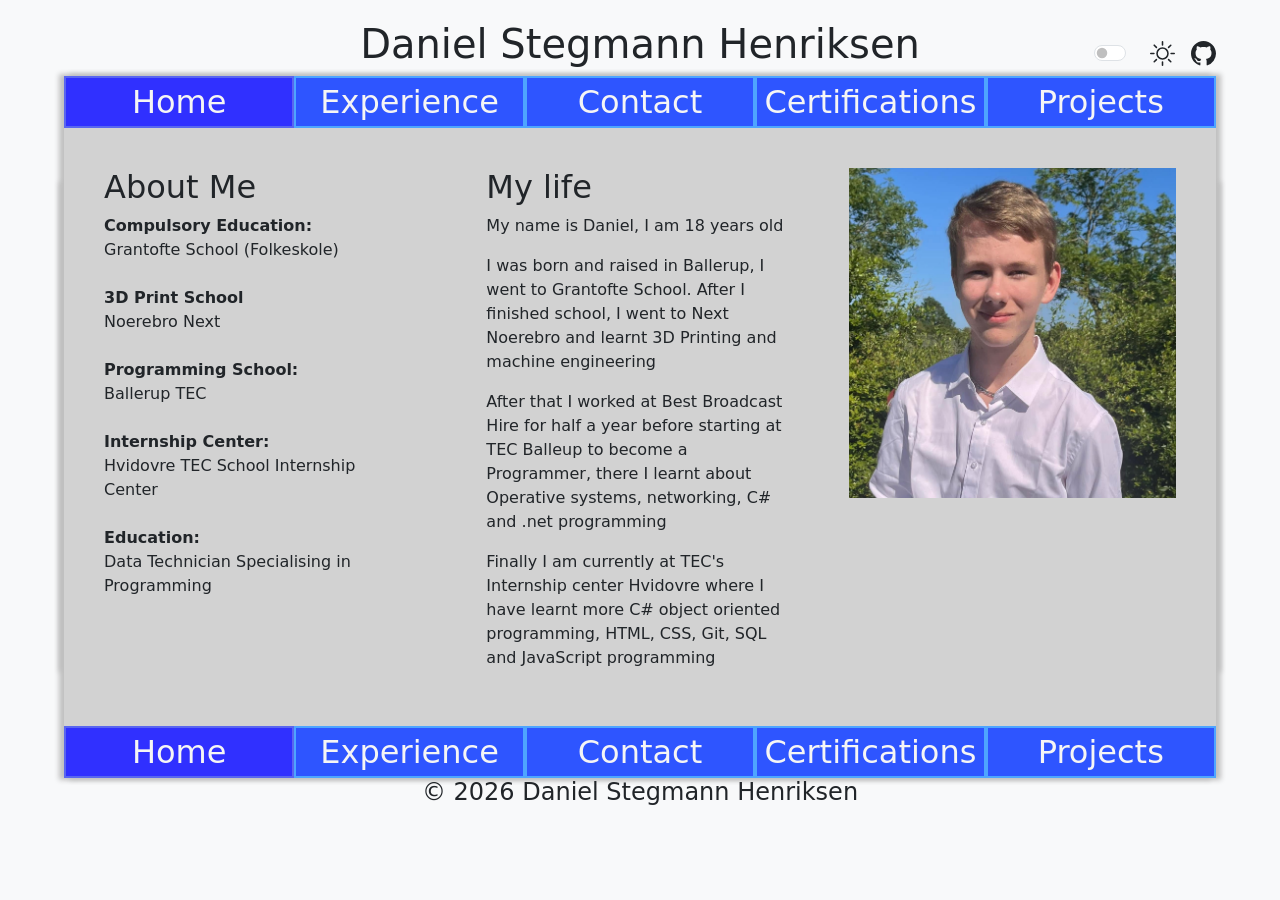
<file: index.html>
<!doctype html>
<html lang="en-US">
    <head>
        <title>Daniel Stegmann Henriksen Portfolio</title>
        <link rel="icon" type="image/x-icon" href="./images/letter-d.png">
        <meta name="viewport" content="width=device-width, initial-scale=1">
        <meta charset="UTF-8">
        <link rel="stylesheet" href="./css/Style.css"/> 
        <link href="https://cdn.jsdelivr.net/npm/bootstrap@5.0.2/dist/css/bootstrap.min.css" rel="stylesheet" integrity="sha384-EVSTQN3/azprG1Anm3QDgpJLIm9Nao0Yz1ztcQTwFspd3yD65VohhpuuCOmLASjC" crossorigin="anonymous">
    </head>
    <body class="bg-dark text-light">
        <header>
            <h1>Daniel Stegmann Henriksen</h1> 
            <div class="header-right">
                <div class="form-check form-switch ms-auto mt-3 me-3">
                    <label class="form-check-label ms-3" for="lightSwitch"> 
                        <svg xmlns="http://www.w3.org/2000/svg" width="25" height="25" fill="currentColor" class="bi bi-brightness-high" viewBox="0 0 16 16">
                            <path d="M8 11a3 3 0 1 1 0-6 3 3 0 0 1 0 6zm0 1a4 4 0 1 0 0-8 4 4 0 0 0 0 8zM8 0a.5.5 0 0 1 .5.5v2a.5.5 0 0 1-1 0v-2A.5.5 0 0 1 8 0zm0 13a.5.5 0 0 1 .5.5v2a.5.5 0 0 1-1 0v-2A.5.5 0 0 1 8 13zm8-5a.5.5 0 0 1-.5.5h-2a.5.5 0 0 1 0-1h2a.5.5 0 0 1 .5.5zM3 8a.5.5 0 0 1-.5.5h-2a.5.5 0 0 1 0-1h2A.5.5 0 0 1 3 8zm10.657-5.657a.5.5 0 0 1 0 .707l-1.414 1.415a.5.5 0 1 1-.707-.708l1.414-1.414a.5.5 0 0 1 .707 0zm-9.193 9.193a.5.5 0 0 1 0 .707L3.05 13.657a.5.5 0 0 1-.707-.707l1.414-1.414a.5.5 0 0 1 .707 0zm9.193 2.121a.5.5 0 0 1-.707 0l-1.414-1.414a.5.5 0 0 1 .707-.707l1.414 1.414a.5.5 0 0 1 0 .707zM4.464 4.465a.5.5 0 0 1-.707 0L2.343 3.05a.5.5 0 1 1 .707-.707l1.414 1.414a.5.5 0 0 1 0 .708z"/>
                        </svg>
                    </label>
                    <input class="form-check-input" type="checkbox" id="lightSwitch"/>
                </div>
                <div class="ms auto mt-3">
                    <a href="https://github.com/StegmannJr" target="_blank" style="color:inherit; text-decoration: none;">
                        <svg xmlns="http://www.w3.org/2000/svg" width="25" height="25" fill="currentColor" class="bi bi-github" viewBox="0 0 16 16">
                            <path d="M8 0C3.58 0 0 3.58 0 8c0 3.54 2.29 6.53 5.47 7.59.4.07.55-.17.55-.38 0-.19-.01-.82-.01-1.49-2.01.37-2.53-.49-2.69-.94-.09-.23-.48-.94-.82-1.13-.28-.15-.68-.52-.01-.53.63-.01 1.08.58 1.23.82.72 1.21 1.87.87 2.33.66.07-.52.28-.87.51-1.07-1.78-.2-3.64-.89-3.64-3.95 0-.87.31-1.59.82-2.15-.08-.2-.36-1.02.08-2.12 0 0 .67-.21 2.2.82.64-.18 1.32-.27 2-.27.68 0 1.36.09 2 .27 1.53-1.04 2.2-.82 2.2-.82.44 1.1.16 1.92.08 2.12.51.56.82 1.27.82 2.15 0 3.07-1.87 3.75-3.65 3.95.29.25.54.73.54 1.48 0 1.07-.01 1.93-.01 2.2 0 .21.15.46.55.38A8.012 8.012 0 0 0 16 8c0-4.42-3.58-8-8-8z" />
                        </svg>
                    </a>
                </div>
            </div>
            <nav>
                <ul id="Header Navigation hover">
                    <li><a href="index.html" id="Header Navigation active">Home</a></li>
                    <li><a href="experience.html" id="Header Navigation link 1">Experience</a></li>
                    <li><a href="contact.html" id="Header Navigation link 2">Contact</a></li>
                    <li><a href="certifications.html" id="Header Navigation link 3">Certifications</a></li>
                    <li><a href="projects.html" id="Header Navigation link 4">Projects</a></li>
                </ul>
            </nav>
        </header>
        <section class="my-portfolio-container container-dark" id="container">
            <div class="co-about">
                <h2>About Me</h2>
                <p>
                    <span class="bold">Compulsory Education:</span><br>           
                    Grantofte School (Folkeskole)<br><br>

                    <span class="bold">3D Print School</span><br>              
                    Noerebro Next<br><br>
                    
                    <span class="bold">Programming School:</span><br>          
                    Ballerup TEC<br><br>
                    
                    <span class="bold">Internship Center:</span><br>           
                    Hvidovre TEC School Internship Center<br><br>
                    
                    <span class="bold">Education:</span><br>                   
                    Data Technician Specialising in Programming<br><br>
                </p>
            </div>
            <div class="co-life">
                <h2>My life</h2>
                <p>My name is Daniel, I am <span id="DanielAge"></span> years old</p>
                    
                <p>I was born and raised in Ballerup, I went to Grantofte School. 
                After I finished school, I went to Next Noerebro and learnt 3D Printing
                and machine engineering</p>

                <p>After that I worked at Best Broadcast Hire for half a year before starting at TEC Balleup 
                to become a Programmer, there I learnt about Operative systems, networking, C# and .net programming</p>

                <p>Finally I am currently at TEC's Internship center Hvidovre where I have learnt more C# object
                oriented programming, HTML, CSS, Git, SQL and JavaScript programming</p>
            </div>
            <img class="DAP-Picture" src="./images/Daniel-Application-Picture.jpg" alt="Application picture">
        </section>
        <footer>
            <nav>
                <ul id="Footer Navigation hover">
                    <li><a href="index.html" id="Footer Navigation active">Home</a></li>
                    <li><a href="experience.html" id="Footer Navigation link 1">Experience</a></li>
                    <li><a href="contact.html" id="Footer Navigation link 2">Contact</a></li>
                    <li><a href="certifications.html" id="Footer Navigation link 3">Certifications</a></li>
                    <li><a href="projects.html" id="Footer Navigation link 4">Projects</a></li>
                </ul>
            </nav>
            <h4>&copy; <span id="currentYear"></span> Daniel Stegmann Henriksen</h4>
        </footer>
        <script src="./javescript/ageCalculator.js"></script>
        <script src="./javescript/lightSwitch.js"></script>
    </body>
</html>
</file>
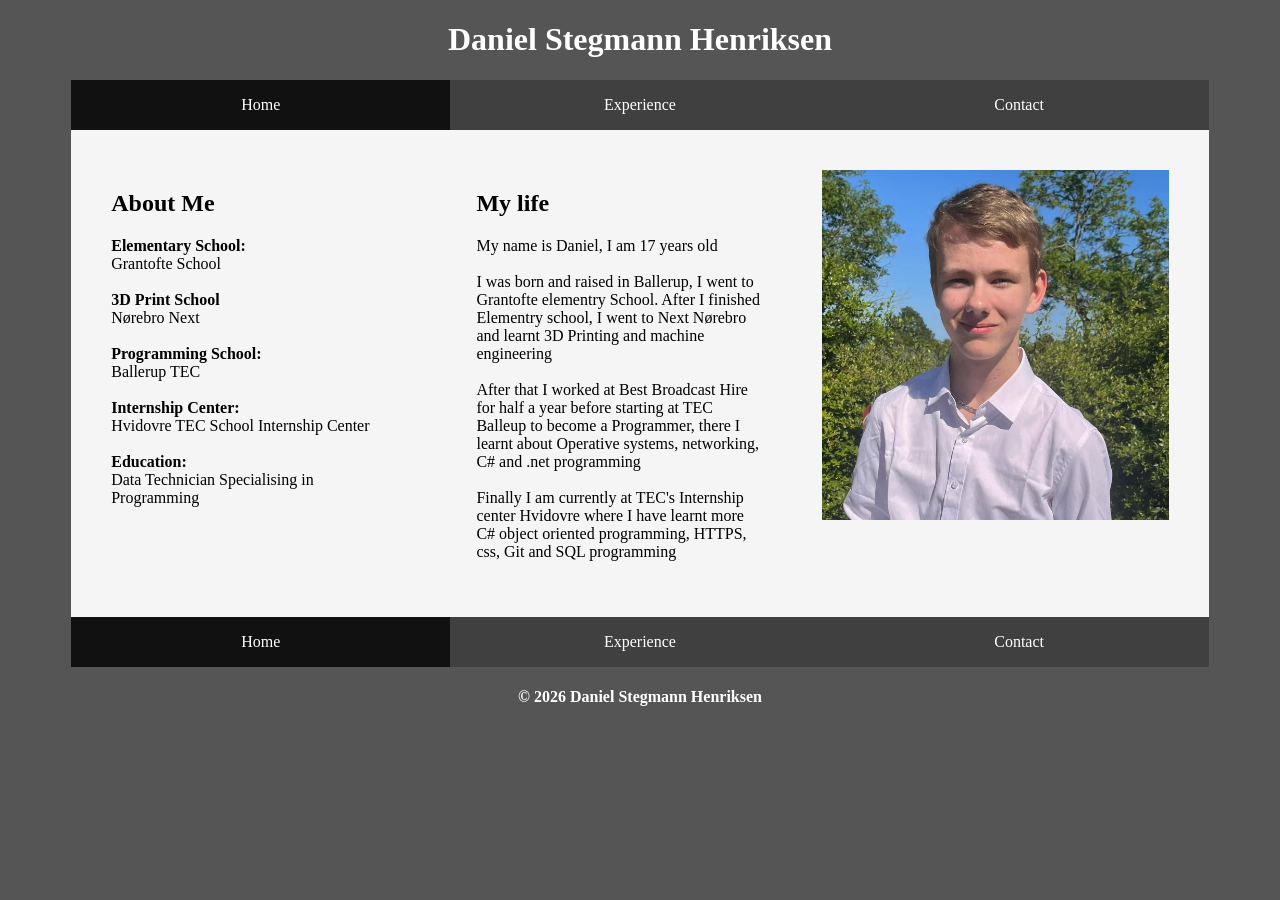
<file: Portfolio/index.html>
<!doctype html>
<html lang="en-US">
    <head>
        <title>Daniel Stegmann Henriksen Portfolio</title>
        <link rel="icon" type="image/x-icon" href="./images/letter-d.png">
        <meta name="viewport" content="width=device-width, initial-scale=1">
        <meta charset="UTF-8">
        <link rel="stylesheet" href="./css/Style.css"/> 
    </head>
    <body>
        <header>
            <h1>Daniel Stegmann Henriksen</h1> 
            <nav>
                <ul>
                    <li><a href="index.html" class="Navigation active">Home</a></li>
                    <li><a href="experience.html" class="Navigation link">Experience</a></li>
                    <li><a href="contact.html" class="Navigation link">Contact</a></li>
                </ul>
            </nav>
        </header>
        <section class="container">
            <div class="co-about">
                <h2>About Me</h2>
                <p>
                    <b>Elementary School:</b><br>           
                    Grantofte School<br><br>
                    <b>3D Print School</b><br>              
                    Nørebro Next<br><br>
                    <b>Programming School:</b><br>          
                    Ballerup TEC<br><br>
                    <b>Internship Center:</b><br>           
                    Hvidovre TEC School Internship Center<br><br>
                    <b>Education:</b><br>                   
                    Data Technician Specialising in Programming<br><br>
                </p>
            </div>
            <div class="co-life">
                <h2>My life</h2>
                <p>
                    My name is Daniel, I am 17 years old<br><br>
                    
                    I was born and raised in Ballerup, I went to Grantofte elementry School. 
                    After I finished Elementry school, I went to Next Nørebro and learnt 3D Printing
                    and machine engineering<br><br>

                    After that I worked at Best Broadcast Hire for half a year before starting at TEC Balleup 
                    to become a Programmer, there I learnt about Operative systems, networking, C# and .net programming<br><br>

                    Finally I am currently at TEC's Internship center Hvidovre where I have learnt more C# object
                    oriented programming, HTTPS, css, Git and SQL programming
                </p>
            </div>
            <img class="DAB-Billede" src="./images/Daniel-Ansøgning-billede.jpg" alt="Ansøgnings billede">
        </section>
        <footer>
            <nav>
                <ul>
                    <li><a href="index.html" class="Navigation active">Home</a></li>
                    <li><a href="experience.html" class="Navigation link">Experience</a></li>
                    <li><a href="contact.html" class="Navigation link">Contact</a></li>
                </ul>
            </nav>
            <h4>&#169; 2026 Daniel Stegmann Henriksen</h4>
        </footer>
    </body>
</html>
</file>
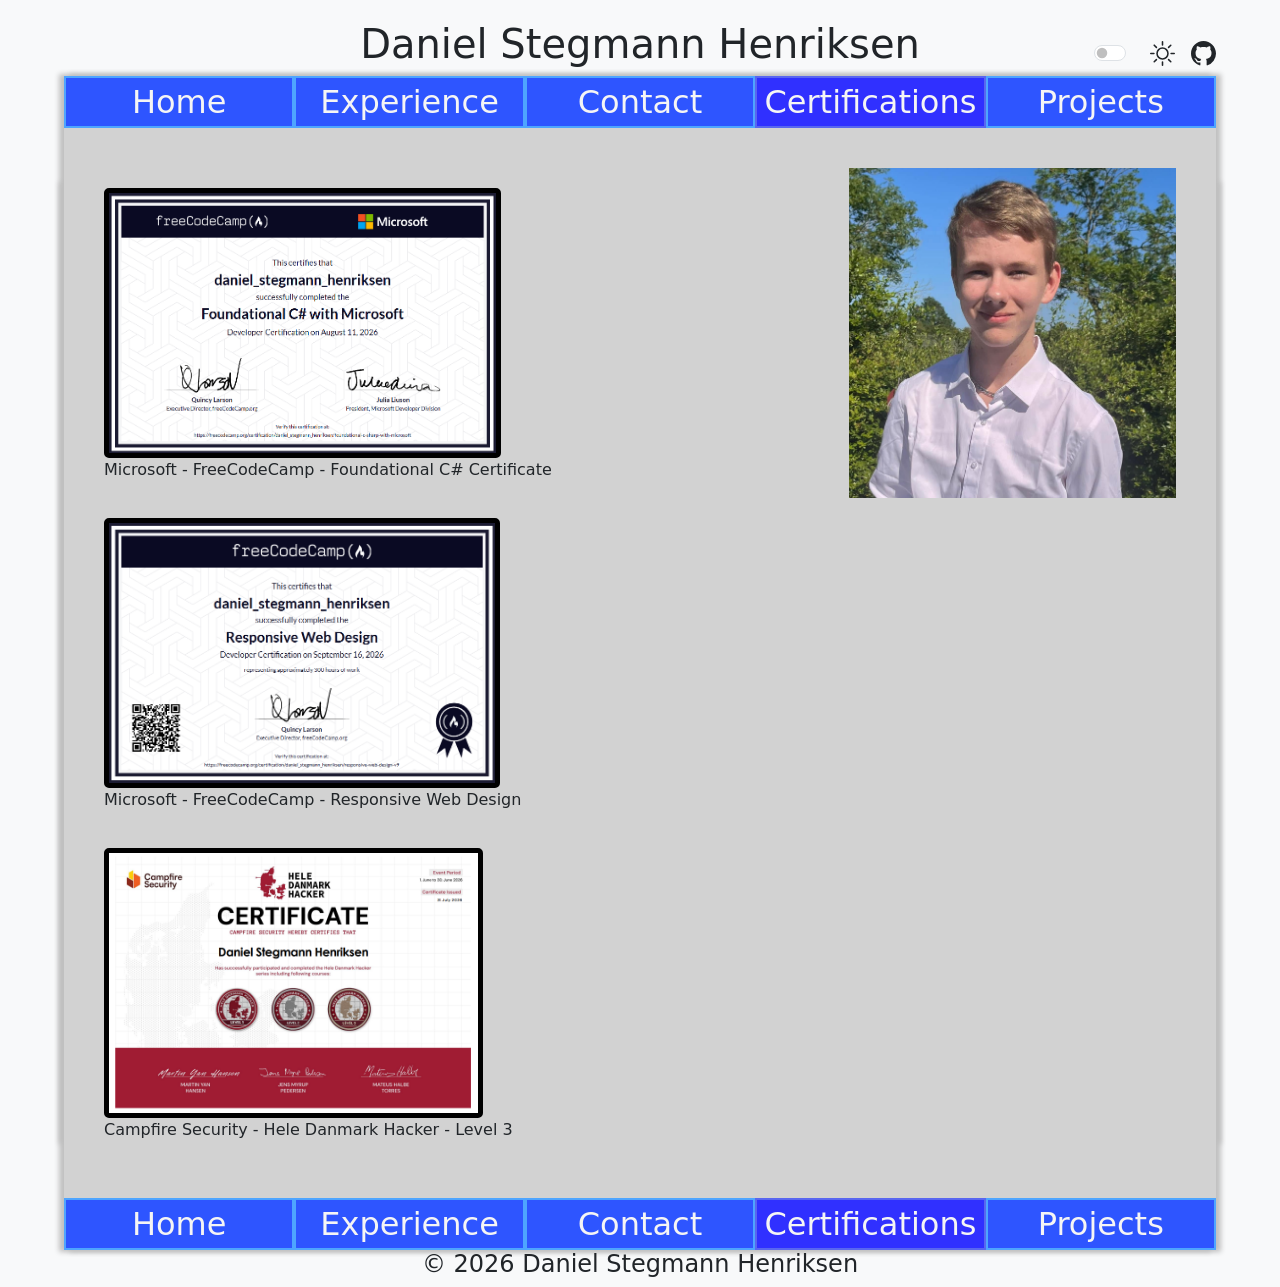
<file: certifications.html>
<!DOCTYPE html>
<head>
    <title>Certifications</title>
    <link rel="icon" type="image/x-icon" href="./images/letter-d.png">
    <meta name="viewport" content="width=device-width, initial-scale=1">
    <meta charset="UTF-8">
    <link rel="stylesheet" href="./css/Style.css">
    <link href="https://cdn.jsdelivr.net/npm/bootstrap@5.0.2/dist/css/bootstrap.min.css" rel="stylesheet" integrity="sha384-EVSTQN3/azprG1Anm3QDgpJLIm9Nao0Yz1ztcQTwFspd3yD65VohhpuuCOmLASjC" crossorigin="anonymous">
</head>
<body class="bg-dark text-light">
    <header>
        <h1>Daniel Stegmann Henriksen</h1>
        <div class="header-right">
            <div class="form-check form-switch ms-auto mt-3 me-3">
                <label class="form-check-label ms-3" for="lightSwitch"> 
                    <svg xmlns="http://www.w3.org/2000/svg" width="25" height="25" fill="currentColor" class="bi bi-brightness-high" viewBox="0 0 16 16">
                        <path d="M8 11a3 3 0 1 1 0-6 3 3 0 0 1 0 6zm0 1a4 4 0 1 0 0-8 4 4 0 0 0 0 8zM8 0a.5.5 0 0 1 .5.5v2a.5.5 0 0 1-1 0v-2A.5.5 0 0 1 8 0zm0 13a.5.5 0 0 1 .5.5v2a.5.5 0 0 1-1 0v-2A.5.5 0 0 1 8 13zm8-5a.5.5 0 0 1-.5.5h-2a.5.5 0 0 1 0-1h2a.5.5 0 0 1 .5.5zM3 8a.5.5 0 0 1-.5.5h-2a.5.5 0 0 1 0-1h2A.5.5 0 0 1 3 8zm10.657-5.657a.5.5 0 0 1 0 .707l-1.414 1.415a.5.5 0 1 1-.707-.708l1.414-1.414a.5.5 0 0 1 .707 0zm-9.193 9.193a.5.5 0 0 1 0 .707L3.05 13.657a.5.5 0 0 1-.707-.707l1.414-1.414a.5.5 0 0 1 .707 0zm9.193 2.121a.5.5 0 0 1-.707 0l-1.414-1.414a.5.5 0 0 1 .707-.707l1.414 1.414a.5.5 0 0 1 0 .707zM4.464 4.465a.5.5 0 0 1-.707 0L2.343 3.05a.5.5 0 1 1 .707-.707l1.414 1.414a.5.5 0 0 1 0 .708z"/>
                    </svg>
                </label>
                <input class="form-check-input" type="checkbox" id="lightSwitch"/>
            </div>
            <div class="ms auto mt-3">
                <a href="https://github.com/StegmannJr" target="_blank" style="color:inherit; text-decoration: none;">
                    <svg xmlns="http://www.w3.org/2000/svg" width="25" height="25" fill="currentColor" class="bi bi-github" viewBox="0 0 16 16">
                        <path d="M8 0C3.58 0 0 3.58 0 8c0 3.54 2.29 6.53 5.47 7.59.4.07.55-.17.55-.38 0-.19-.01-.82-.01-1.49-2.01.37-2.53-.49-2.69-.94-.09-.23-.48-.94-.82-1.13-.28-.15-.68-.52-.01-.53.63-.01 1.08.58 1.23.82.72 1.21 1.87.87 2.33.66.07-.52.28-.87.51-1.07-1.78-.2-3.64-.89-3.64-3.95 0-.87.31-1.59.82-2.15-.08-.2-.36-1.02.08-2.12 0 0 .67-.21 2.2.82.64-.18 1.32-.27 2-.27.68 0 1.36.09 2 .27 1.53-1.04 2.2-.82 2.2-.82.44 1.1.16 1.92.08 2.12.51.56.82 1.27.82 2.15 0 3.07-1.87 3.75-3.65 3.95.29.25.54.73.54 1.48 0 1.07-.01 1.93-.01 2.2 0 .21.15.46.55.38A8.012 8.012 0 0 0 16 8c0-4.42-3.58-8-8-8z" />
                    </svg>
                </a>
            </div>
        </div>
        <nav>
            <ul id="Header Navigation hover">
                <li><a href="index.html" id="Header Navigation link 1">Home</a></li>
                <li><a href="experience.html" id="Header Navigation link 2">Experience</a></li>
                <li><a href="contact.html" id="Header Navigation link 3">Contact</a></li>
                <li><a href="certifications.html" id="Header Navigation active">Certifications</a></li>
                <li><a href="projects.html" id="Header Navigation link 4">Projects</a></li>
            </ul>
        </nav>
    </header>
    <section class="my-portfolio-container container-dark" id="container">
        <div class="co-certification">
            <figure class="certification-picture">
                <img src="./images/Foundational-CSharp-Daniel.png" alt="Certification picture for: ">
                <figcaption>Microsoft - FreeCodeCamp - Foundational C# Certificate</figcaption>
            </figure>
            <figure class="certification-picture">
                <img src="./images/Responsive-Web-Design-Daniel.png" alt="Certification picture for: ">
                <figcaption>Microsoft - FreeCodeCamp - Responsive Web Design</figcaption>
            </figure>
            <figure class="certification-picture">
                <img src="./images/Campfire-HDH-Daniel.png" alt="Certification picture for: ">
                <figcaption>Campfire Security - Hele Danmark Hacker - Level 3</figcaption>
            </figure>
        </div>
        <img class="DAP-Picture" src="./images/Daniel-Application-Picture.jpg" alt="Application picture">
    </section>
    <footer>
        <nav>
            <ul id="Footer Navigation hover">
                <li><a href="index.html" id="Footer Navigation link 1">Home</a></li>
                <li><a href="experience.html" id="Footer Navigation link 2">Experience</a></li>
                <li><a href="contact.html" id="Footer Navigation link 3">Contact</a></li>
                <li><a href="certifications.html" id="Footer Navigation active">Certifications</a></li>
                    <li><a href="projects.html" id="Footer Navigation link 4">Projects</a></li>
            </ul>
        </nav>
        <h4>&copy; <span id="currentYear"></span> Daniel Stegmann Henriksen</h4>
    </footer>
    <script src="./javescript/ageCalculator.js"></script>
    <script src="./javescript/lightSwitch.js"></script>
</body>
</file>
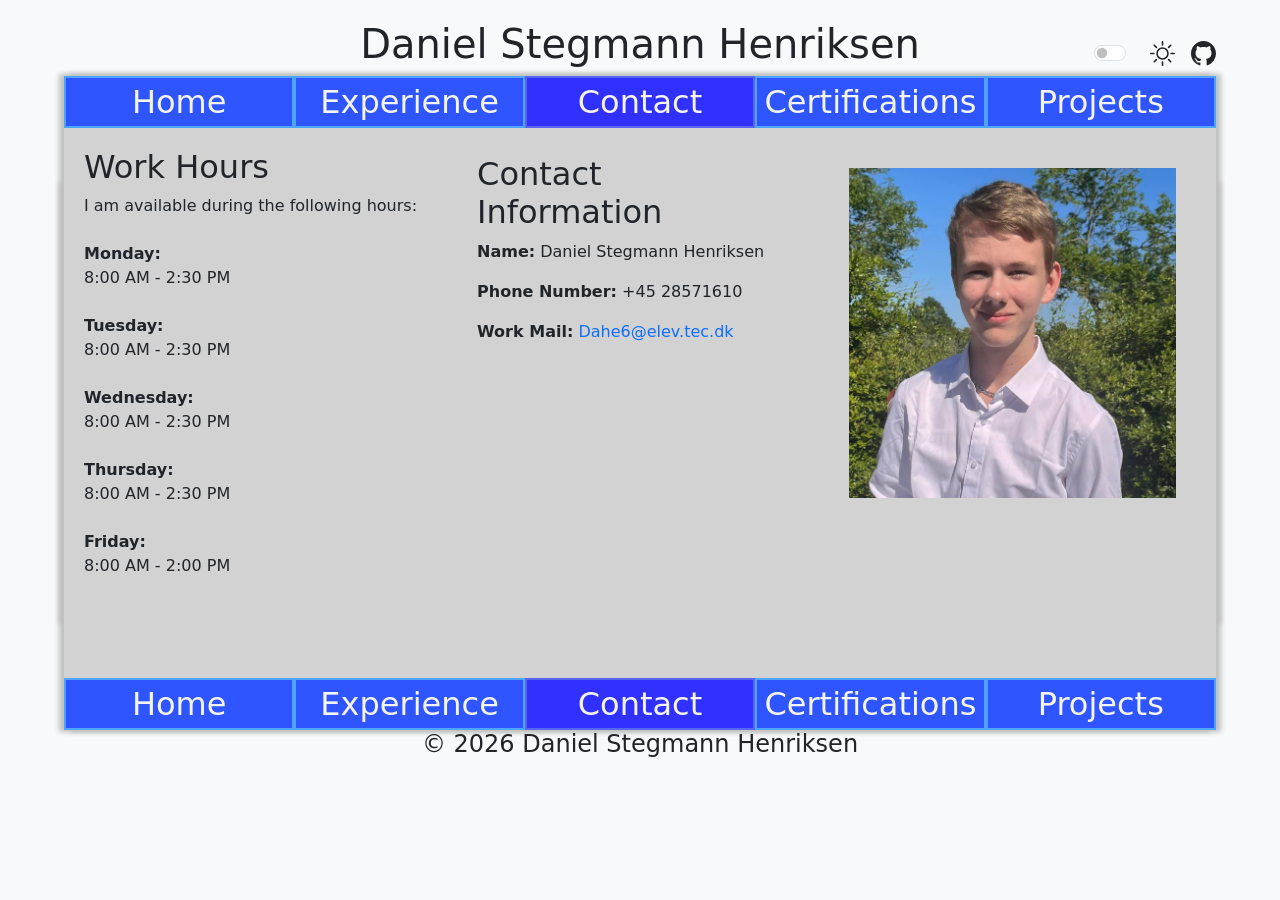
<file: contact.html>
<!doctype html>
<html lang="en-US">
    <head>
        <title>Contact</title> 
        <link rel="icon" type="image/x-icon" href="./images/letter-d.png">
        <meta name="viewport" content="width=device-width, initial-scale=1">
        <meta charset="UTF-8">
        <link rel="stylesheet" href="./css/Style.css"/> 
        <link href="https://cdn.jsdelivr.net/npm/bootstrap@5.0.2/dist/css/bootstrap.min.css" rel="stylesheet" integrity="sha384-EVSTQN3/azprG1Anm3QDgpJLIm9Nao0Yz1ztcQTwFspd3yD65VohhpuuCOmLASjC" crossorigin="anonymous">
    </head>
    <body class="bg-dark text-light">
        <header>
            <h1>Daniel Stegmann Henriksen</h1> 
            <div class="header-right">
                <div class="form-check form-switch ms-auto mt-3 me-3">
                    <label class="form-check-label ms-3" for="lightSwitch"> 
                        <svg xmlns="http://www.w3.org/2000/svg" width="25" height="25" fill="currentColor" class="bi bi-brightness-high" viewBox="0 0 16 16">
                            <path d="M8 11a3 3 0 1 1 0-6 3 3 0 0 1 0 6zm0 1a4 4 0 1 0 0-8 4 4 0 0 0 0 8zM8 0a.5.5 0 0 1 .5.5v2a.5.5 0 0 1-1 0v-2A.5.5 0 0 1 8 0zm0 13a.5.5 0 0 1 .5.5v2a.5.5 0 0 1-1 0v-2A.5.5 0 0 1 8 13zm8-5a.5.5 0 0 1-.5.5h-2a.5.5 0 0 1 0-1h2a.5.5 0 0 1 .5.5zM3 8a.5.5 0 0 1-.5.5h-2a.5.5 0 0 1 0-1h2A.5.5 0 0 1 3 8zm10.657-5.657a.5.5 0 0 1 0 .707l-1.414 1.415a.5.5 0 1 1-.707-.708l1.414-1.414a.5.5 0 0 1 .707 0zm-9.193 9.193a.5.5 0 0 1 0 .707L3.05 13.657a.5.5 0 0 1-.707-.707l1.414-1.414a.5.5 0 0 1 .707 0zm9.193 2.121a.5.5 0 0 1-.707 0l-1.414-1.414a.5.5 0 0 1 .707-.707l1.414 1.414a.5.5 0 0 1 0 .707zM4.464 4.465a.5.5 0 0 1-.707 0L2.343 3.05a.5.5 0 1 1 .707-.707l1.414 1.414a.5.5 0 0 1 0 .708z"/>
                        </svg>
                    </label>
                    <input class="form-check-input" type="checkbox" id="lightSwitch"/>
                </div>
                <div class="ms auto mt-3">
                    <a href="https://github.com/StegmannJr" target="_blank" style="color:inherit; text-decoration: none;">
                        <svg xmlns="http://www.w3.org/2000/svg" width="25" height="25" fill="currentColor" class="bi bi-github" viewBox="0 0 16 16">
                            <path d="M8 0C3.58 0 0 3.58 0 8c0 3.54 2.29 6.53 5.47 7.59.4.07.55-.17.55-.38 0-.19-.01-.82-.01-1.49-2.01.37-2.53-.49-2.69-.94-.09-.23-.48-.94-.82-1.13-.28-.15-.68-.52-.01-.53.63-.01 1.08.58 1.23.82.72 1.21 1.87.87 2.33.66.07-.52.28-.87.51-1.07-1.78-.2-3.64-.89-3.64-3.95 0-.87.31-1.59.82-2.15-.08-.2-.36-1.02.08-2.12 0 0 .67-.21 2.2.82.64-.18 1.32-.27 2-.27.68 0 1.36.09 2 .27 1.53-1.04 2.2-.82 2.2-.82.44 1.1.16 1.92.08 2.12.51.56.82 1.27.82 2.15 0 3.07-1.87 3.75-3.65 3.95.29.25.54.73.54 1.48 0 1.07-.01 1.93-.01 2.2 0 .21.15.46.55.38A8.012 8.012 0 0 0 16 8c0-4.42-3.58-8-8-8z" />
                        </svg>
                    </a>
                </div>
            </div>
            <nav>
                <ul id="Header Navigation hover">
                    <li><a href="index.html" id="Header Navigation link 1">Home</a></li>
                    <li><a href="experience.html" id="Header Navigation link 2">Experience</a></li>
                    <li><a href="contact.html" id="Header Navigation active">Contact</a></li>
                    <li><a href="certifications.html" id="Header Navigation link 3">Certifications</a></li>
                    <li><a href="projects.html" id="Header Navigation link 4">Projects</a></li>
                </ul>
            </nav>
        </header>
        <section class="my-portfolio-container container-dark" id="container">
            <div class="co-Contact">
                <h2>Work Hours</h2>
                <p>
                    I am available during the following hours:<br><br>

                    <span class="bold">Monday:</span>     <br> 8:00 AM - 2:30 PM<br><br>
                    <span class="bold">Tuesday:</span>    <br> 8:00 AM - 2:30 PM<br><br>
                    <span class="bold">Wednesday:</span>  <br> 8:00 AM - 2:30 PM<br><br>
                    <span class="bold">Thursday:</span>   <br> 8:00 AM - 2:30 PM<br><br>
                    <span class="bold">Friday:</span>     <br> 8:00 AM - 2:00 PM<br><br>
                </p>
            </div>
            <div class="co-contact">
                <h2>Contact Information</h2>
                <p><span class="bold">Name:</span> Daniel Stegmann Henriksen</p>
                    
                    <p><span class="bold">Phone Number:</span> +45 28571610</p>
                
                    <p><span class="bold">Work Mail:</span> <a href="mailto: Dahe6@elev.tec.dk" 
                    style="text-decoration: none;" title="Send me a Work mail">Dahe6@elev.tec.dk</a></p>
            </div>
            <img class="DAP-Picture" src="./images/Daniel-Application-Picture.jpg" alt="Application picture">
        </section>
        <footer>
            <nav>
                <ul id="Footer Navigation hover">
                    <li><a href="index.html" id="Footer Navigation link 1">Home</a></li>
                    <li><a href="experience.html" id="Footer Navigation link 2">Experience</a></li>
                    <li><a href="contact.html" id="Footer Navigation active">Contact</a></li>
                    <li><a href="certifications.html" id="Footer Navigation link 3">Certifications</a></li>
                    <li><a href="projects.html" id="Footer Navigation link 4">Projects</a></li>
                </ul>
            </nav>
            <h4>&copy; <span id="currentYear"></span> Daniel Stegmann Henriksen</h4>
        </footer>
        <script src="./javescript/ageCalculator.js"></script>
        <script src="./javescript/lightSwitch.js"></script>
    </body>
</html>
</file>
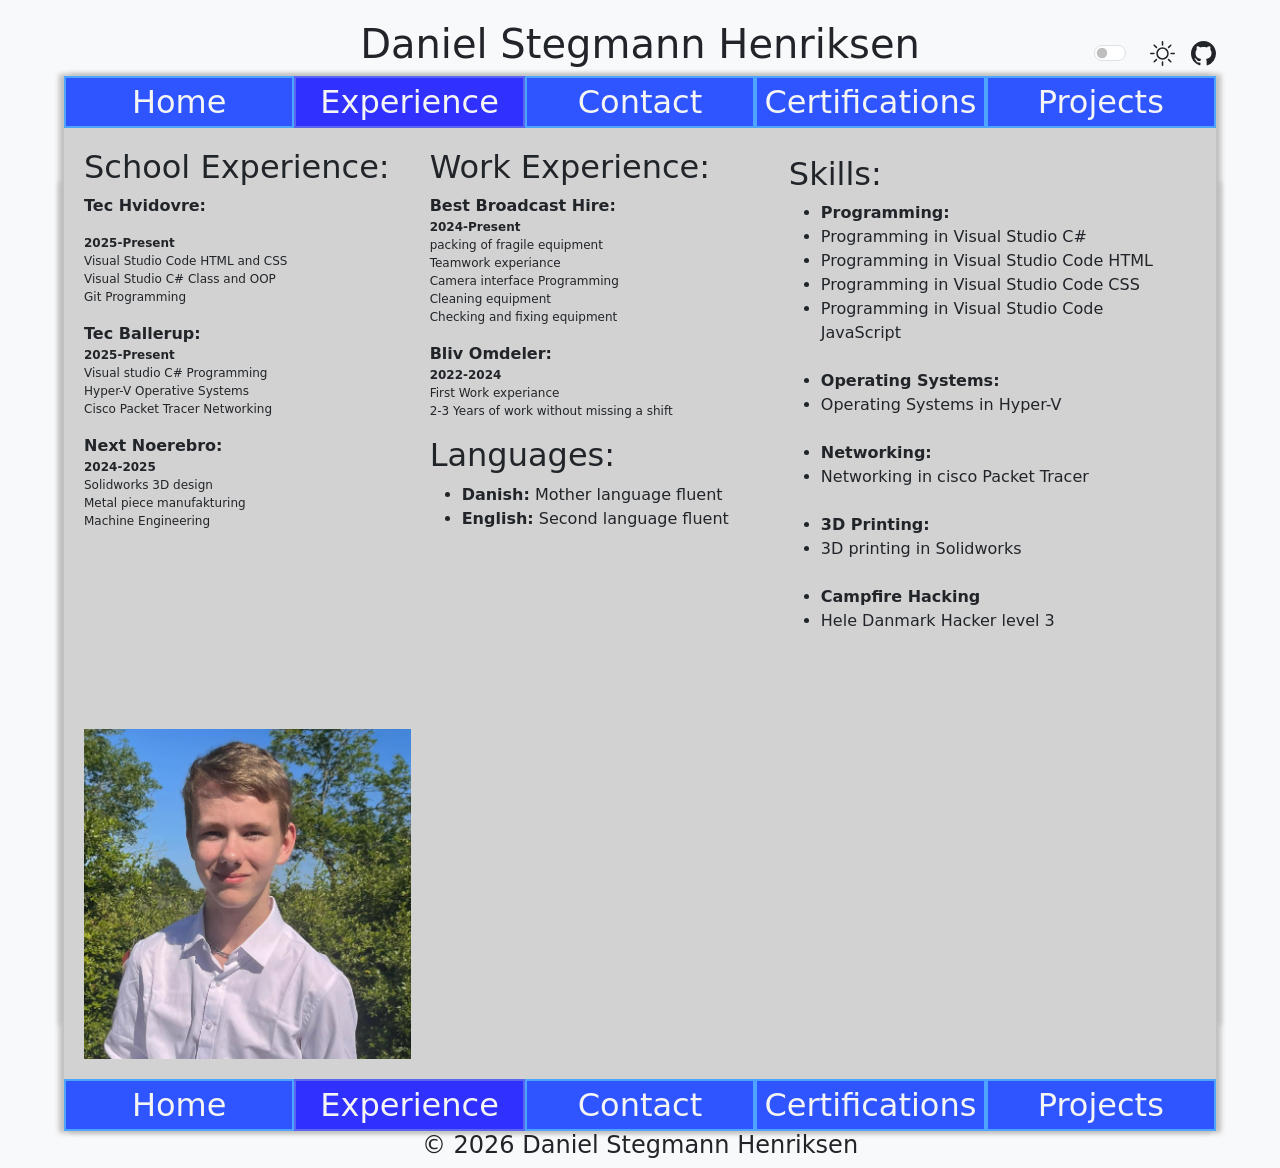
<file: experience.html>
<!doctype html>
<html lang="en-US">
    <head>
        <title>Work experience</title>
        <link rel="icon" type="image/x-icon" href="./images/letter-d.png">
        <meta name="viewport" content="width=device-width, initial-scale=1">
        <meta charset="UTF-8">
        <link rel="stylesheet" href="./css/Style.css">
        <link href="https://cdn.jsdelivr.net/npm/bootstrap@5.0.2/dist/css/bootstrap.min.css" rel="stylesheet" integrity="sha384-EVSTQN3/azprG1Anm3QDgpJLIm9Nao0Yz1ztcQTwFspd3yD65VohhpuuCOmLASjC" crossorigin="anonymous">
    </head>
    <body class="bg-dark text-light">
        <header>
            <h1>Daniel Stegmann Henriksen</h1> 
            <div class="header-right">
                <div class="form-check form-switch ms-auto mt-3 me-3">
                    <label class="form-check-label ms-3" for="lightSwitch"> 
                        <svg xmlns="http://www.w3.org/2000/svg" width="25" height="25" fill="currentColor" class="bi bi-brightness-high" viewBox="0 0 16 16">
                            <path d="M8 11a3 3 0 1 1 0-6 3 3 0 0 1 0 6zm0 1a4 4 0 1 0 0-8 4 4 0 0 0 0 8zM8 0a.5.5 0 0 1 .5.5v2a.5.5 0 0 1-1 0v-2A.5.5 0 0 1 8 0zm0 13a.5.5 0 0 1 .5.5v2a.5.5 0 0 1-1 0v-2A.5.5 0 0 1 8 13zm8-5a.5.5 0 0 1-.5.5h-2a.5.5 0 0 1 0-1h2a.5.5 0 0 1 .5.5zM3 8a.5.5 0 0 1-.5.5h-2a.5.5 0 0 1 0-1h2A.5.5 0 0 1 3 8zm10.657-5.657a.5.5 0 0 1 0 .707l-1.414 1.415a.5.5 0 1 1-.707-.708l1.414-1.414a.5.5 0 0 1 .707 0zm-9.193 9.193a.5.5 0 0 1 0 .707L3.05 13.657a.5.5 0 0 1-.707-.707l1.414-1.414a.5.5 0 0 1 .707 0zm9.193 2.121a.5.5 0 0 1-.707 0l-1.414-1.414a.5.5 0 0 1 .707-.707l1.414 1.414a.5.5 0 0 1 0 .707zM4.464 4.465a.5.5 0 0 1-.707 0L2.343 3.05a.5.5 0 1 1 .707-.707l1.414 1.414a.5.5 0 0 1 0 .708z"/>
                        </svg>
                    </label>
                    <input class="form-check-input" type="checkbox" id="lightSwitch"/>
                </div>
                <div class="ms auto mt-3">
                    <a href="https://github.com/StegmannJr" target="_blank" style="color:inherit; text-decoration: none;">
                        <svg xmlns="http://www.w3.org/2000/svg" width="25" height="25" fill="currentColor" class="bi bi-github" viewBox="0 0 16 16">
                            <path d="M8 0C3.58 0 0 3.58 0 8c0 3.54 2.29 6.53 5.47 7.59.4.07.55-.17.55-.38 0-.19-.01-.82-.01-1.49-2.01.37-2.53-.49-2.69-.94-.09-.23-.48-.94-.82-1.13-.28-.15-.68-.52-.01-.53.63-.01 1.08.58 1.23.82.72 1.21 1.87.87 2.33.66.07-.52.28-.87.51-1.07-1.78-.2-3.64-.89-3.64-3.95 0-.87.31-1.59.82-2.15-.08-.2-.36-1.02.08-2.12 0 0 .67-.21 2.2.82.64-.18 1.32-.27 2-.27.68 0 1.36.09 2 .27 1.53-1.04 2.2-.82 2.2-.82.44 1.1.16 1.92.08 2.12.51.56.82 1.27.82 2.15 0 3.07-1.87 3.75-3.65 3.95.29.25.54.73.54 1.48 0 1.07-.01 1.93-.01 2.2 0 .21.15.46.55.38A8.012 8.012 0 0 0 16 8c0-4.42-3.58-8-8-8z" />
                        </svg>
                    </a>
                </div>
            </div>
            <nav>
                <ul id="Header Navigation hover">
                    <li><a href="index.html" id="Header Navigation link 1">Home</a></li>
                    <li><a href="experience.html" id="Header Navigation active">Experience</a></li>
                    <li><a href="contact.html" id="Header Navigation link 2">Contact</a></li>
                    <li><a href="certifications.html" id="Header Navigation link 3">Certifications</a></li>
                    <li><a href="projects.html" id="Header Navigation link 4">Projects</a></li>
                </ul>
            </nav>
        </header>
        <section class="my-portfolio-container container-dark" id="container">
            <div class="co-Work">
                <h2>School Experience:</h2>
                <p>
                    <span class="bold">Tec Hvidovre:</span>
                    <p style="font-size: 12px;">
                        <span class="bold">2025-Present</span><br>
                        Visual Studio Code HTML and CSS<br>
                        Visual Studio C# Class and OOP<br>
                        Git Programming
                    </p>

                    <span class="bold">Tec Ballerup:</span>
                    <p style="font-size: 12px;">
                        <span class="bold">2025-Present</span><br>
                        Visual studio C# Programming<br>
                        Hyper-V Operative Systems<br>
                        Cisco Packet Tracer Networking<br>
                    </p>

                    <span class="bold">Next Noerebro:</span>
                    <p style="font-size: 12px">
                        <span class="bold">2024-2025</span><br>
                        Solidworks 3D design<br>
                        Metal piece manufakturing<br>
                        Machine Engineering
                    </p>
            </div>
            <div class="co-Work">
                    <h2>Work Experience:</h2>
                    <span class="bold">Best Broadcast Hire:</span>
                    <p style="font-size: 12px;">
                        <span class="bold">2024-Present</span><br>
                        packing of fragile equipment<br>
                        Teamwork experiance<br>
                        Camera interface Programming<br>
                        Cleaning equipment<br>
                        Checking and fixing equipment<br>
                    </p>

                    <b>Bliv Omdeler:</b>
                    <p style="font-size: 12px;">
                        <span class="bold">2022-2024</span><br>
                        First Work experiance<br>
                        2-3 Years of work without missing a shift
                    </p>
                </p>
                <div class="co-lang">
                    <h2>Languages:</h2>
                    <ul>
                        <li><span class="bold">Danish:</span> Mother language fluent</li>
                        <li><span class="bold">English:</span> Second language fluent</li>
                    </ul>
                </div>
            </div>
            <div class="co-skills">
                <div>
                    <h2>Skills:</h2>       
                    <ul>
                        <li><span class="bold">Programming:</span></li>
                        <li>Programming in Visual Studio C#</li>
                        <li>Programming in Visual Studio Code HTML</li>
                        <li>Programming in Visual Studio Code CSS</li>
                        <li>Programming in Visual Studio Code JavaScript</li><br>

                        <li><span class="bold">Operating Systems:</span></li>
                        <li>Operating Systems in Hyper-V</li><br>

                        <li><span class="bold">Networking:</span></li>
                        <li>Networking in cisco Packet Tracer</li><br>

                        <li><span class="bold">3D Printing:</span></li>
                        <li>3D printing in Solidworks</li><br>

                        <li><span class="bold">Campfire Hacking</span></li>
                        <li>Hele Danmark Hacker level 3</li>
                    </ul>
                </div>
                
            </div>
            <img class="DAP-Picture" src="./images/Daniel-Application-Picture.jpg" alt="Application picture">
        </section>
        <footer>
            <nav>
                <ul id="Footer Navigation hover">
                    <li><a href="index.html" id="Footer Navigation link 1">Home</a></li>
                    <li><a href="experience.html" id="Footer Navigation active">Experience</a></li>
                    <li><a href="contact.html" id="Footer Navigation link 2">Contact</a></li>
                    <li><a href="certifications.html" id="Footer Navigation link 3">Certifications</a></li>
                    <li><a href="projects.html" id="Footer Navigation link 4">Projects</a></li>
                </ul>
            </nav>
            <h4>&copy; <span id="currentYear"></span> Daniel Stegmann Henriksen</h4>
        </footer>
        <script src="./javescript/ageCalculator.js"></script>
        <script src="./javescript/lightSwitch.js"></script>
    </body>
</html>
</file>
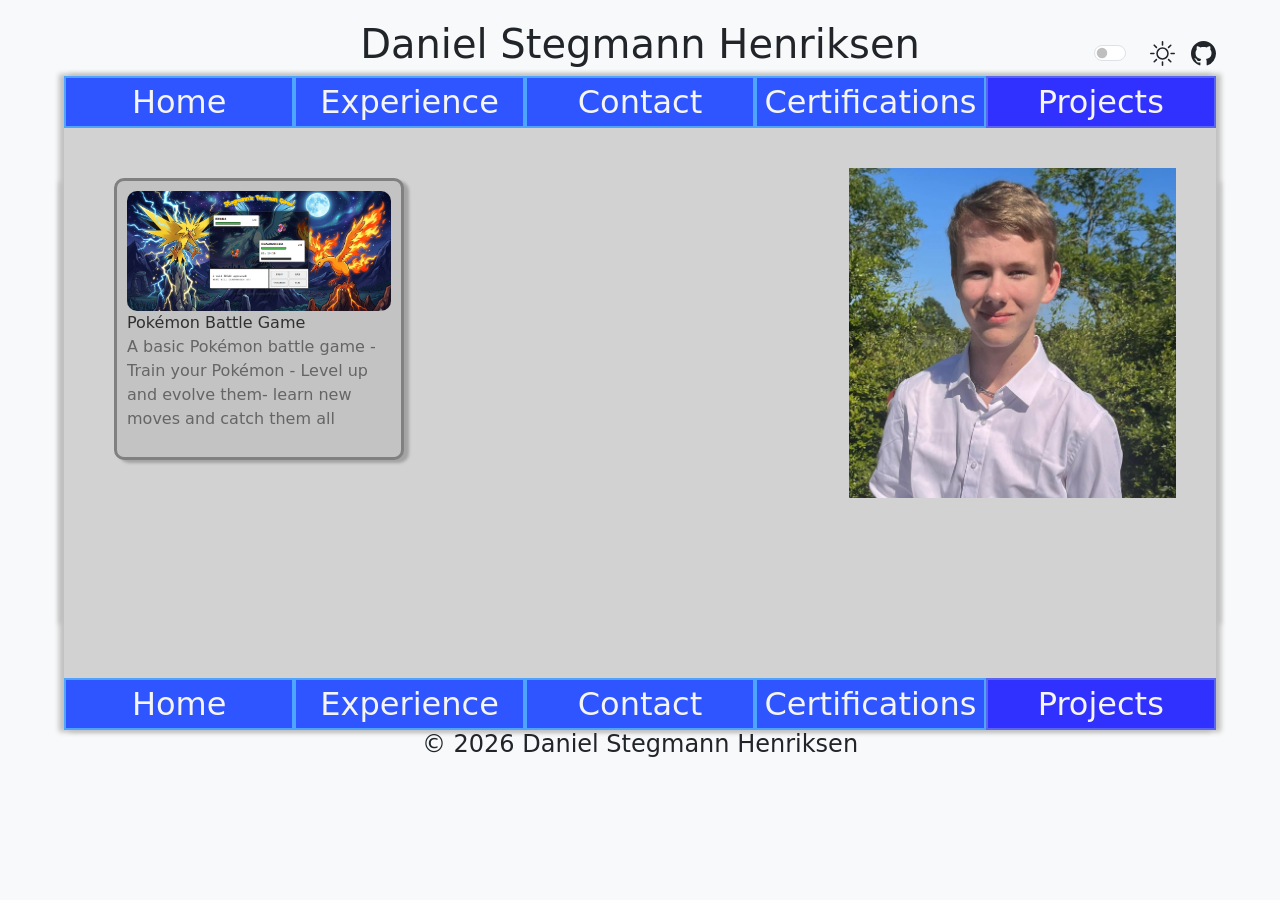
<file: Projects.html>
<!doctype html>
<html lang="en-US">
    <head>
        <title>Projects</title>
        <link rel="icon" type="image/x-icon" href="./images/letter-d.png">
        <meta name="viewport" content="width=device-width, initial-scale=1">
        <meta charset="UTF-8">
        <link rel="stylesheet" href="./css/Style.css"/>
        <link href="https://cdn.jsdelivr.net/npm/bootstrap@5.0.2/dist/css/bootstrap.min.css" rel="stylesheet" integrity="sha384-EVSTQN3/azprG1Anm3QDgpJLIm9Nao0Yz1ztcQTwFspd3yD65VohhpuuCOmLASjC" crossorigin="anonymous">
    </head>
    <body class="bg-dark text-light">
        <header>
            <h1>Daniel Stegmann Henriksen</h1>
            <div class="header-right">
                <div class="form-check form-switch ms-auto mt-3 me-3">
                    <label class="form-check-label ms-3" for="lightSwitch"> 
                        <svg xmlns="http://www.w3.org/2000/svg" width="25" height="25" fill="currentColor" class="bi bi-brightness-high" viewBox="0 0 16 16">
                            <path d="M8 11a3 3 0 1 1 0-6 3 3 0 0 1 0 6zm0 1a4 4 0 1 0 0-8 4 4 0 0 0 0 8zM8 0a.5.5 0 0 1 .5.5v2a.5.5 0 0 1-1 0v-2A.5.5 0 0 1 8 0zm0 13a.5.5 0 0 1 .5.5v2a.5.5 0 0 1-1 0v-2A.5.5 0 0 1 8 13zm8-5a.5.5 0 0 1-.5.5h-2a.5.5 0 0 1 0-1h2a.5.5 0 0 1 .5.5zM3 8a.5.5 0 0 1-.5.5h-2a.5.5 0 0 1 0-1h2A.5.5 0 0 1 3 8zm10.657-5.657a.5.5 0 0 1 0 .707l-1.414 1.415a.5.5 0 1 1-.707-.708l1.414-1.414a.5.5 0 0 1 .707 0zm-9.193 9.193a.5.5 0 0 1 0 .707L3.05 13.657a.5.5 0 0 1-.707-.707l1.414-1.414a.5.5 0 0 1 .707 0zm9.193 2.121a.5.5 0 0 1-.707 0l-1.414-1.414a.5.5 0 0 1 .707-.707l1.414 1.414a.5.5 0 0 1 0 .707zM4.464 4.465a.5.5 0 0 1-.707 0L2.343 3.05a.5.5 0 1 1 .707-.707l1.414 1.414a.5.5 0 0 1 0 .708z"/>
                        </svg>
                    </label>
                    <input class="form-check-input" type="checkbox" id="lightSwitch"/>
                </div>
                <div class="ms auto mt-3">
                    <a href="https://github.com/StegmannJr" target="_blank" style="color:inherit; text-decoration: none;">
                        <svg xmlns="http://www.w3.org/2000/svg" width="25" height="25" fill="currentColor" class="bi bi-github" viewBox="0 0 16 16">
                            <path d="M8 0C3.58 0 0 3.58 0 8c0 3.54 2.29 6.53 5.47 7.59.4.07.55-.17.55-.38 0-.19-.01-.82-.01-1.49-2.01.37-2.53-.49-2.69-.94-.09-.23-.48-.94-.82-1.13-.28-.15-.68-.52-.01-.53.63-.01 1.08.58 1.23.82.72 1.21 1.87.87 2.33.66.07-.52.28-.87.51-1.07-1.78-.2-3.64-.89-3.64-3.95 0-.87.31-1.59.82-2.15-.08-.2-.36-1.02.08-2.12 0 0 .67-.21 2.2.82.64-.18 1.32-.27 2-.27.68 0 1.36.09 2 .27 1.53-1.04 2.2-.82 2.2-.82.44 1.1.16 1.92.08 2.12.51.56.82 1.27.82 2.15 0 3.07-1.87 3.75-3.65 3.95.29.25.54.73.54 1.48 0 1.07-.01 1.93-.01 2.2 0 .21.15.46.55.38A8.012 8.012 0 0 0 16 8c0-4.42-3.58-8-8-8z" />
                        </svg>
                    </a>
                </div>
            </div>
            <nav>
                <ul id="Header Navigation hover">
                    <li><a href="index.html" id="Header Navigation link 1">Home</a></li>
                    <li><a href="experience.html" id="Header Navigation link 2">Experience</a></li>
                    <li><a href="contact.html" id="Header Navigation link 3">Contact</a></li>
                    <li><a href="certifications.html" id="Header Navigation link 4">Certifications</a></li>
                    <li><a href="projects.html" id="Header Navigation active">Projects</a></li>
                </ul>
            </nav>
        </header>
        <section class="my-portfolio-container container-dark" id="container">
            <div class="co-projects">
                <figure class="project" id="project 1">
                    <a href="https://stegmannjr.github.io/Pokemon/" target="_blank" class="project-link">
                        <img src="./images/Pokemon-Battle-Game.png" class="project-picture">
                        <figcaption>Pokémon Battle Game</figcaption>
                        <p class="project-description">A basic Pokémon battle game - Train your Pokémon - Level up and evolve them- learn new moves and catch them all</p>
                    </a>
                </figure>
            </div>
            <img class="DAP-Picture" src="./images/Daniel-Application-Picture.jpg" alt="Daniel Application Picture">
        </section>
        <footer>
            <nav>
                <ul id="Footer Navigation hover">
                    <li><a href="index.html" id="Footer Navigation link 1">Home</a></li>
                    <li><a href="experience.html" id="Footer Navigation link 2">Experience</a></li>
                    <li><a href="contact.html" id="Footer Navigation link 3">Contact</a></li>
                    <li><a href="certifications.html" id="Footer Navigation link 4">Certifications</a></li>
                    <li><a href="projects.html" id="Footer Navigation active">Projects</a></li>
                </ul>
            </nav>
            <h4>&copy; <span id="currentYear"></span> Daniel Stegmann Henriksen</h4>
        </footer>
        <script src="./javescript/ageCalculator.js"></script>
        <script src="./javescript/lightSwitch.js"></script>
    </body>
</html>
</file>
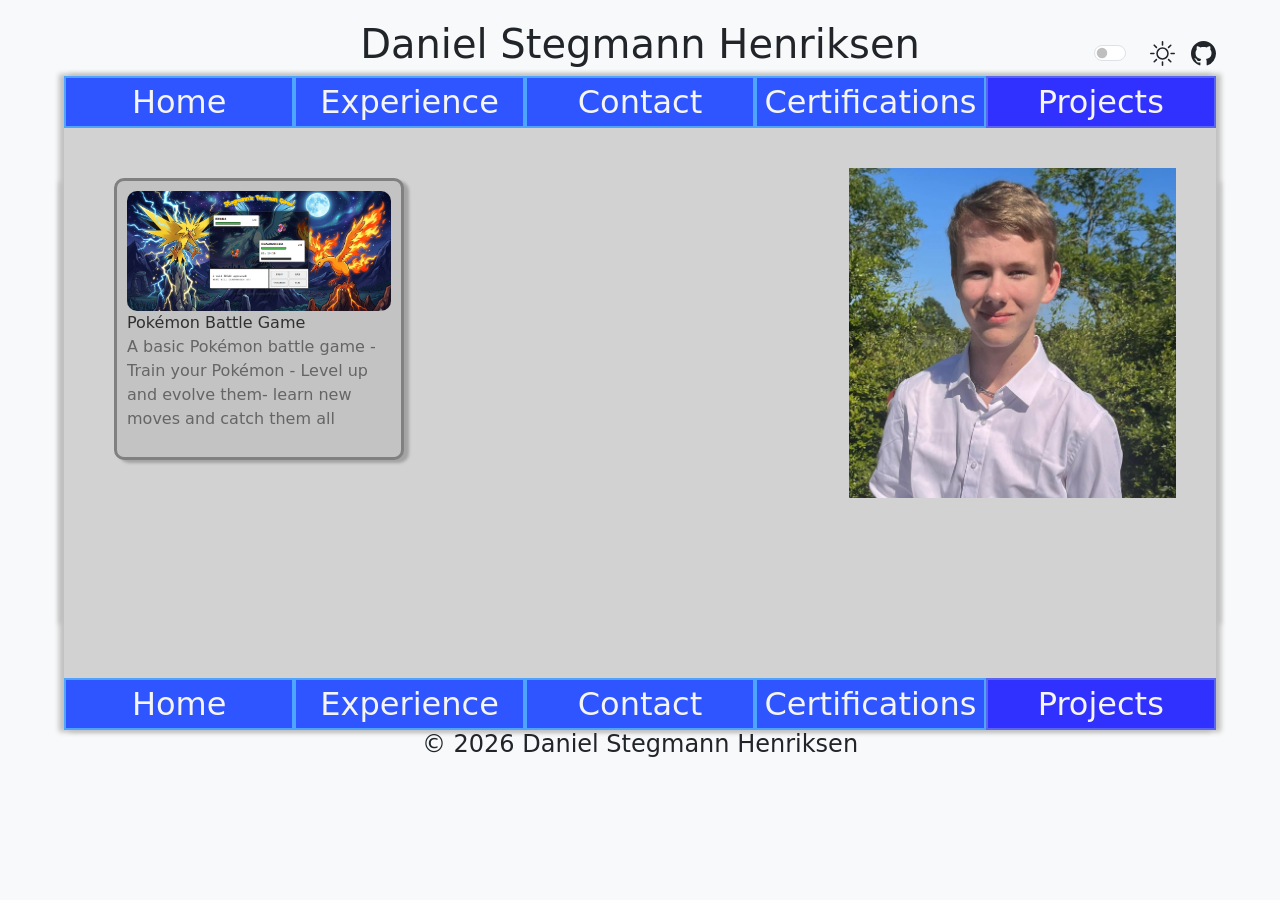
<file: projects.html>
<!doctype html>
<html lang="en-US">
    <head>
        <title>Projects</title>
        <link rel="icon" type="image/x-icon" href="./images/letter-d.png">
        <meta name="viewport" content="width=device-width, initial-scale=1">
        <meta charset="UTF-8">
        <link rel="stylesheet" href="./css/Style.css"/>
        <link href="https://cdn.jsdelivr.net/npm/bootstrap@5.0.2/dist/css/bootstrap.min.css" rel="stylesheet" integrity="sha384-EVSTQN3/azprG1Anm3QDgpJLIm9Nao0Yz1ztcQTwFspd3yD65VohhpuuCOmLASjC" crossorigin="anonymous">
    </head>
    <body class="bg-dark text-light">
        <header>
            <h1>Daniel Stegmann Henriksen</h1>
            <div class="header-right">
                <div class="form-check form-switch ms-auto mt-3 me-3">
                    <label class="form-check-label ms-3" for="lightSwitch"> 
                        <svg xmlns="http://www.w3.org/2000/svg" width="25" height="25" fill="currentColor" class="bi bi-brightness-high" viewBox="0 0 16 16">
                            <path d="M8 11a3 3 0 1 1 0-6 3 3 0 0 1 0 6zm0 1a4 4 0 1 0 0-8 4 4 0 0 0 0 8zM8 0a.5.5 0 0 1 .5.5v2a.5.5 0 0 1-1 0v-2A.5.5 0 0 1 8 0zm0 13a.5.5 0 0 1 .5.5v2a.5.5 0 0 1-1 0v-2A.5.5 0 0 1 8 13zm8-5a.5.5 0 0 1-.5.5h-2a.5.5 0 0 1 0-1h2a.5.5 0 0 1 .5.5zM3 8a.5.5 0 0 1-.5.5h-2a.5.5 0 0 1 0-1h2A.5.5 0 0 1 3 8zm10.657-5.657a.5.5 0 0 1 0 .707l-1.414 1.415a.5.5 0 1 1-.707-.708l1.414-1.414a.5.5 0 0 1 .707 0zm-9.193 9.193a.5.5 0 0 1 0 .707L3.05 13.657a.5.5 0 0 1-.707-.707l1.414-1.414a.5.5 0 0 1 .707 0zm9.193 2.121a.5.5 0 0 1-.707 0l-1.414-1.414a.5.5 0 0 1 .707-.707l1.414 1.414a.5.5 0 0 1 0 .707zM4.464 4.465a.5.5 0 0 1-.707 0L2.343 3.05a.5.5 0 1 1 .707-.707l1.414 1.414a.5.5 0 0 1 0 .708z"/>
                        </svg>
                    </label>
                    <input class="form-check-input" type="checkbox" id="lightSwitch"/>
                </div>
                <div class="ms auto mt-3">
                    <a href="https://github.com/StegmannJr" target="_blank" style="color:inherit; text-decoration: none;">
                        <svg xmlns="http://www.w3.org/2000/svg" width="25" height="25" fill="currentColor" class="bi bi-github" viewBox="0 0 16 16">
                            <path d="M8 0C3.58 0 0 3.58 0 8c0 3.54 2.29 6.53 5.47 7.59.4.07.55-.17.55-.38 0-.19-.01-.82-.01-1.49-2.01.37-2.53-.49-2.69-.94-.09-.23-.48-.94-.82-1.13-.28-.15-.68-.52-.01-.53.63-.01 1.08.58 1.23.82.72 1.21 1.87.87 2.33.66.07-.52.28-.87.51-1.07-1.78-.2-3.64-.89-3.64-3.95 0-.87.31-1.59.82-2.15-.08-.2-.36-1.02.08-2.12 0 0 .67-.21 2.2.82.64-.18 1.32-.27 2-.27.68 0 1.36.09 2 .27 1.53-1.04 2.2-.82 2.2-.82.44 1.1.16 1.92.08 2.12.51.56.82 1.27.82 2.15 0 3.07-1.87 3.75-3.65 3.95.29.25.54.73.54 1.48 0 1.07-.01 1.93-.01 2.2 0 .21.15.46.55.38A8.012 8.012 0 0 0 16 8c0-4.42-3.58-8-8-8z" />
                        </svg>
                    </a>
                </div>
            </div>
            <nav>
                <ul id="Header Navigation hover">
                    <li><a href="index.html" id="Header Navigation link 1">Home</a></li>
                    <li><a href="experience.html" id="Header Navigation link 2">Experience</a></li>
                    <li><a href="contact.html" id="Header Navigation link 3">Contact</a></li>
                    <li><a href="certifications.html" id="Header Navigation link 4">Certifications</a></li>
                    <li><a href="projects.html" id="Header Navigation active">Projects</a></li>
                </ul>
            </nav>
        </header>
        <section class="my-portfolio-container container-dark" id="container">
            <div class="co-projects">
                <figure class="project" id="project 1">
                    <a href="https://stegmannjr.github.io/Pokemon/" target="_blank" class="project-link">
                        <img src="./images/Pokemon-Battle-Game.png" class="project-picture">
                        <figcaption>Pokémon Battle Game</figcaption>
                        <p class="project-description">A basic Pokémon battle game - Train your Pokémon - Level up and evolve them- learn new moves and catch them all</p>
                    </a>
                </figure>
            </div>
            <img class="DAP-Picture" src="./images/Daniel-Application-Picture.jpg" alt="Daniel Application Picture">
        </section>
        <footer>
            <nav>
                <ul id="Footer Navigation hover">
                    <li><a href="index.html" id="Footer Navigation link 1">Home</a></li>
                    <li><a href="experience.html" id="Footer Navigation link 2">Experience</a></li>
                    <li><a href="contact.html" id="Footer Navigation link 3">Contact</a></li>
                    <li><a href="certifications.html" id="Footer Navigation link 4">Certifications</a></li>
                    <li><a href="projects.html" id="Footer Navigation active">Projects</a></li>
                </ul>
            </nav>
            <h4>&copy; <span id="currentYear"></span> Daniel Stegmann Henriksen</h4>
        </footer>
        <script src="./javescript/ageCalculator.js"></script>
        <script src="./javescript/lightSwitch.js"></script>
    </body>
</html>
</file>
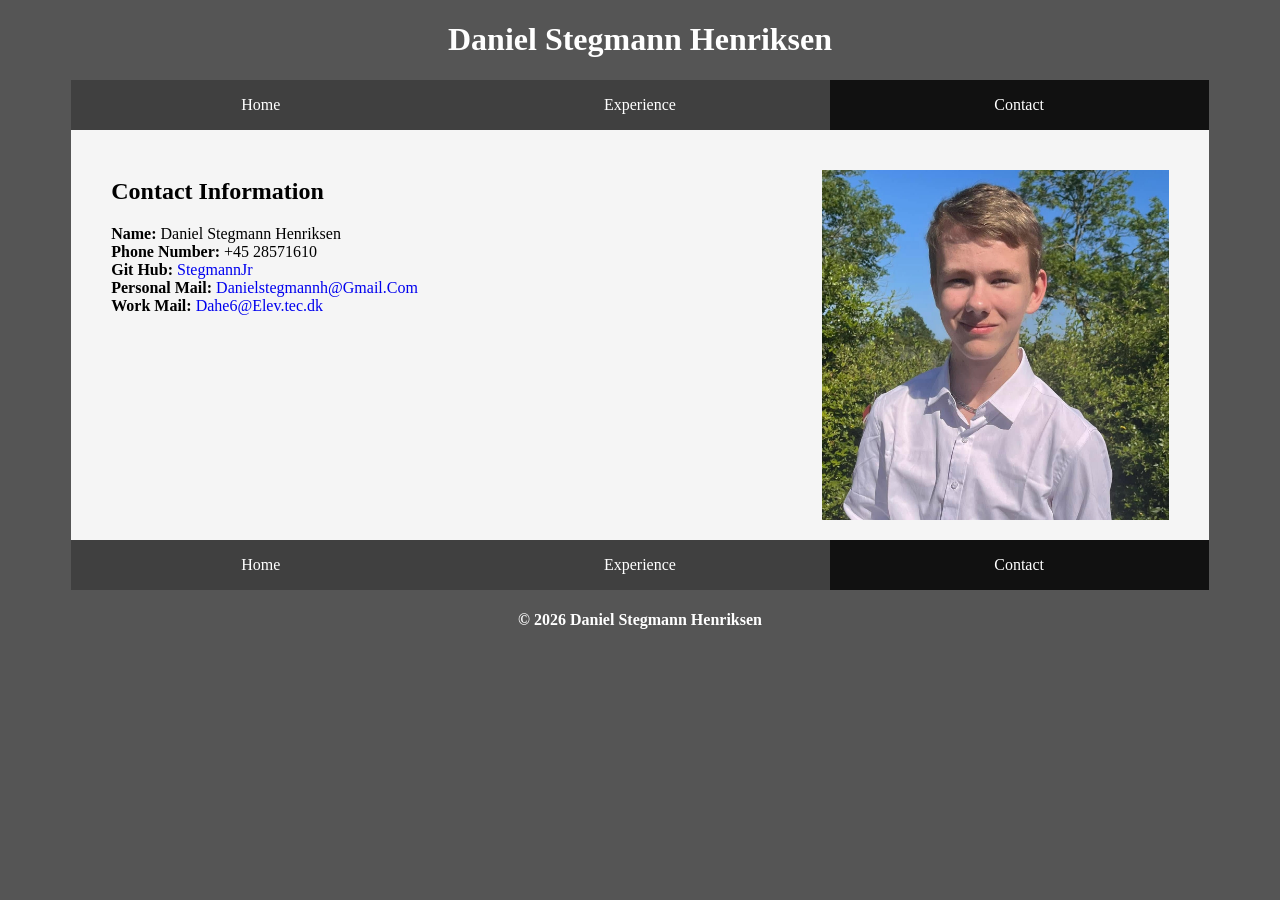
<file: FirstHTMLTest/Contact.html>
<!DOCTYPE html>
<html>
    <head>
       <title>Contact</title> 
       <link rel="icon" type="image/x-icon" href="./images/letter-d.png">
       <meta name="viewport" content="width=device-width, initial-scale=1">
       <link rel="stylesheet" href="./css/Style.css"/> 
    </head>
    <body>
        <header>
            <h1>Daniel Stegmann Henriksen</h1>
            <nav>
                <ul>
                    <li><a href="home.html" class="Navigation link">Home</a></li>
                    <li><a href="experience.html" class="Navigation link">Experience</a></li>
                    <li><a href="contact.html" class="Navigation active">Contact</a></li>
                </ul>
            </nav>
        </header>
        <section class="container">
            <div class="co-contact">
                <h2>Contact Information</h2>
                <p>
                    <b>Name:</b> Daniel Stegmann Henriksen<br>
                    <b>Phone Number:</b> +45 28571610<br>
                    <b>Git Hub:</b> <a href="www.github.com/StegmannJr" 
                    style="text-decoration: none;" title="Go to my Git hub page">StegmannJr</a><br>

                    <b>Personal Mail:</b> <a href="mailto: Danielstegmannh@gmail.com" 
                    style="text-decoration: none;" title="Send me a personal mail">Danielstegmannh@Gmail.Com</a><br>
                
                    <b>Work Mail:</b> <a href="mailto: Danielstegmannh@gmail.com" 
                    style="text-decoration: none;" title="Send me a Work mail">Dahe6@Elev.tec.dk</a><br>
                </p>
            </div>
            <img class="DAB-Billede" src="./images/Daniel-Ansøgning-billede.jpg" alt="Ansøgnings billede">
        </section>
        <footer>
            <nav>
                <ul>
                    <li><a href="home.html" class="Navigation link">Home</a></li>
                    <li><a href="experience.html" class="Navigation link">Experience</a></li>
                    <li><a href="contact.html" class="Navigation active">Contact</a></li>
                </ul>
            </nav>

            <h4>&#169; 2026 Daniel Stegmann Henriksen</h4>
        </footer>
    </body>
</html>
</file>
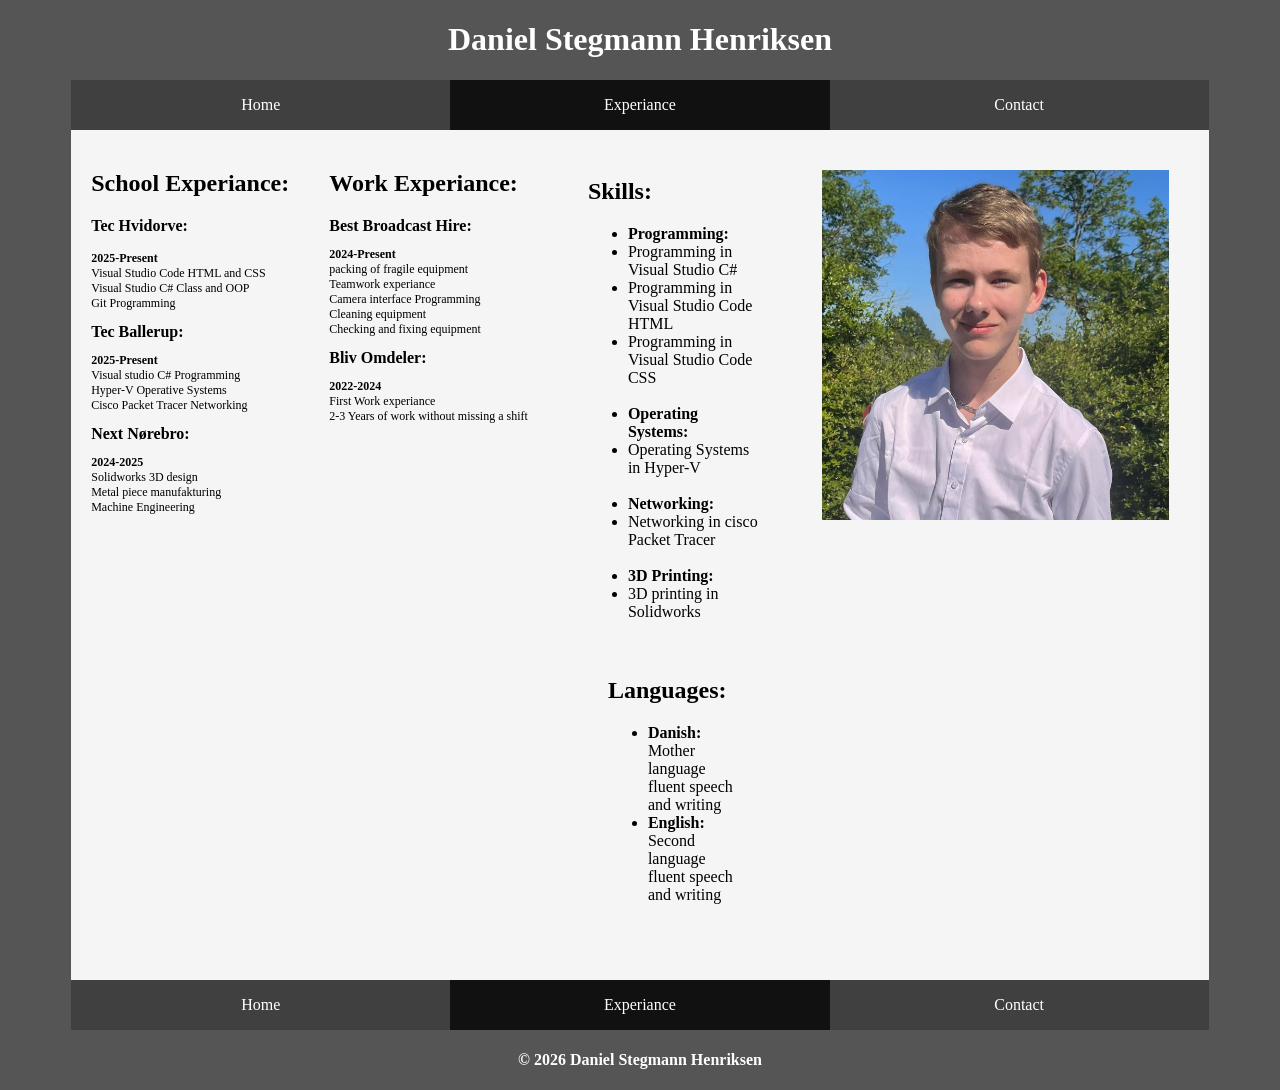
<file: FirstHTMLTest/Experiance.html>
<!doctype html>
<html>
    <head>
        <title>Work experiance</title>
        <link rel="icon" type="image/x-icon" href="./images/letter-d.png">
        <meta name="viewport" content="width=device-width, initial-scale=1">
        <meta charset="UTF-8">
        <link rel="stylesheet" href="./css/Style.css">
    </head>
    <body>
        <header>
            <h1>Daniel Stegmann Henriksen</h1>
            <nav>
                <ul>
                    <li><a href="Home.html" class="Navigation link">Home</a></li>
                    <li><a href="Experiance.html" class="Navigation active">Experiance</a></li>
                    <li><a href="Contact.html" class="Navigation link">Contact</a></li>
                </ul>
            </nav>
        </header>
        <section class="container">
            <div class="co-Work">
                <h2>School Experiance:</h2>
                <p>
                    <b>Tec Hvidorve:</b>
                    <p style="font-size: 12px;">
                        <b>2025-Present</b><br>
                        Visual Studio Code HTML and CSS<br>
                        Visual Studio C# Class and OOP<br>
                        Git Programming
                    </p>

                    <b>Tec Ballerup:</b>
                    <p style="font-size: 12px;">
                        <b>2025-Present</b><br>
                        Visual studio C# Programming<br>
                        Hyper-V Operative Systems<br>
                        Cisco Packet Tracer Networking<br>
                    </p>

                    <b>Next Nørebro:</b>
                    <p style="font-size: 12px">
                        <b>2024-2025</b><br>
                        Solidworks 3D design<br>
                        Metal piece manufakturing<br>
                        Machine Engineering
                    </p>
            </div>
            <div class="co-Work">
                    <h2>Work Experiance:</h2>
                    <b>Best Broadcast Hire:</b>
                    <p style="font-size: 12px;">
                        <b>2024-Present</b><br>
                        packing of fragile equipment<br>
                        Teamwork experiance<br>
                        Camera interface Programming<br>
                        Cleaning equipment<br>
                        Checking and fixing equipment<br>
                    </p>

                    <b>Bliv Omdeler:</b>
                    <p style="font-size: 12px;">
                        <b>2022-2024</b><br>
                        First Work experiance<br>
                        2-3 Years of work without missing a shift
                    </p>
                </p>
            </div>
            <div class="co-skills">
                <div>
                    <h2>Skills:</h2>       
                    <ul>
                        <li><b>Programming:</b></li>
                        <li>Programming in Visual Studio C#</li>
                        <li>Programming in Visual Studio Code HTML</li>
                        <li>Programming in Visual Studio Code CSS</li><br>

                        <li><b>Operating Systems:</b></li>
                        <li>Operating Systems in Hyper-V</li><br>

                        <li><b>Networking:</b></li>
                        <li>Networking in cisco Packet Tracer</li><br>

                        <li><b>3D Printing:</b></li>
                        <li>3D printing in Solidworks</li>
                    </ul>
                </div>
                <div class="co-lang">
                    <div>
                        <h2>Languages:</h2>
                        <ul>
                            <li><b>Danish:</b> Mother language fluent speech and writing</li>
                            <li><b>English:</b> Second language fluent speech and writing</li>
                        </ul>
                    </div>
                </div>
            </div>
            <img class="DAB-Billede" src="./images/Daniel-Ansøgning-billede.jpg" alt="Ansøgnings billede">
        </section>
        <footer>
            <nav>
                <ul>
                    <li><a href="Home.html" class="Navigation link">Home</a></li>
                    <li><a href="Experiance.html" class="Navigation active">Experiance</a></li>
                    <li><a href="Contact.html" class="Navigation link">Contact</a></li>
                </ul>
            </nav>
            <h4>&#169; 2026 Daniel Stegmann Henriksen</h4>
        </footer>
    </body>
</html>
</file>
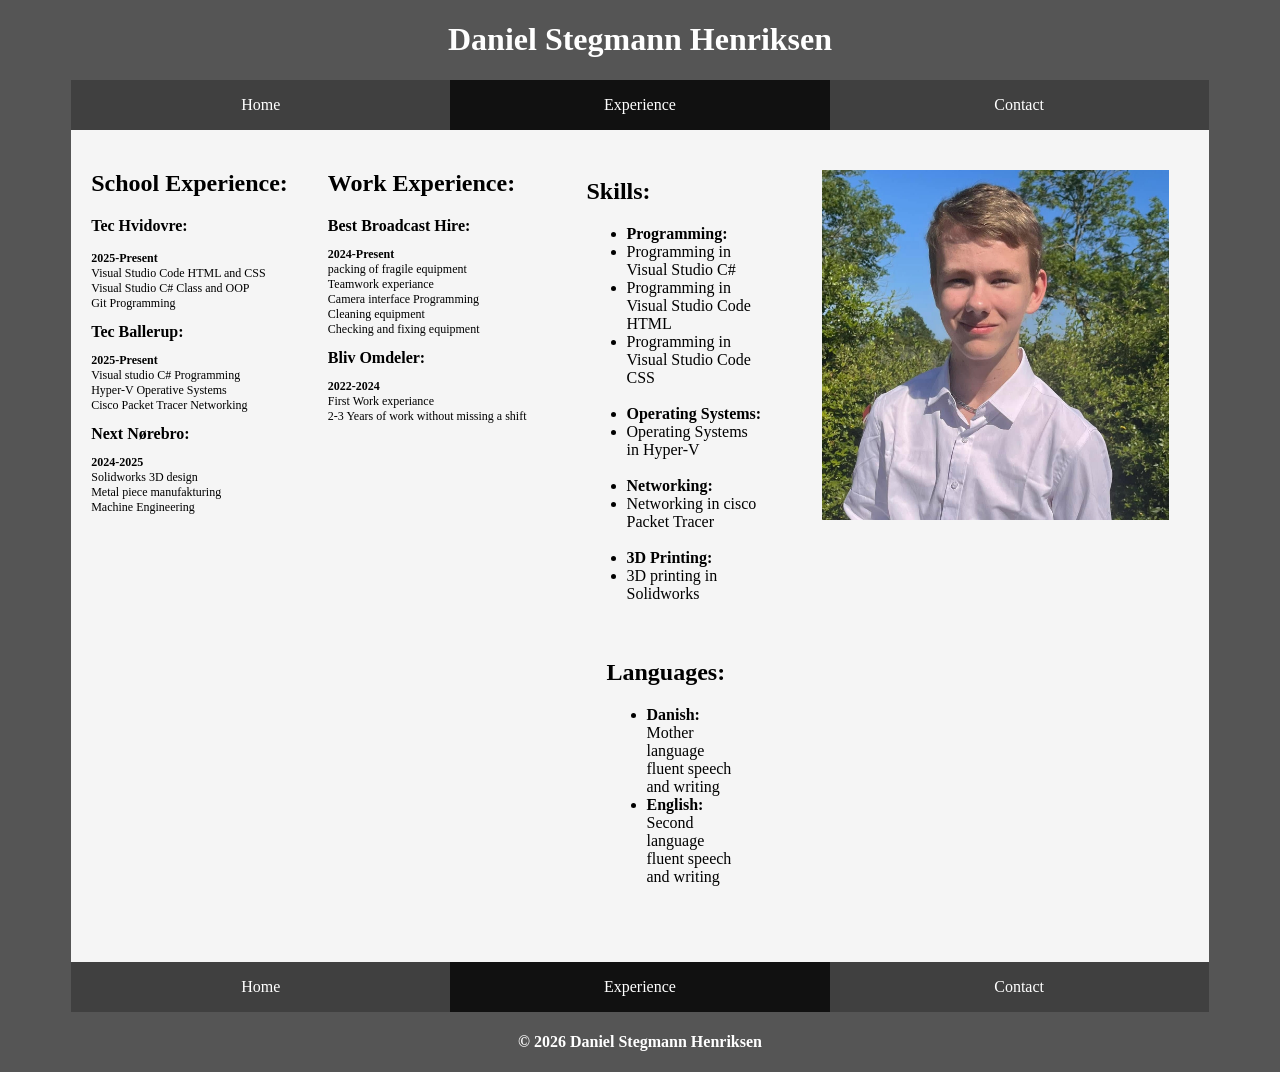
<file: FirstHTMLTest/Experience.html>
<!doctype html>
<html>
    <head>
        <title>Work experience</title>
        <link rel="icon" type="image/x-icon" href="./images/letter-d.png">
        <meta name="viewport" content="width=device-width, initial-scale=1">
        <meta charset="UTF-8">
        <link rel="stylesheet" href="./css/Style.css">
    </head>
    <body>
        <header>
            <h1>Daniel Stegmann Henriksen</h1>
            <nav>
                <ul>
                    <li><a href="home.html" class="Navigation link">Home</a></li>
                    <li><a href="experience.html" class="Navigation active">Experience</a></li>
                    <li><a href="contact.html" class="Navigation link">Contact</a></li>
                </ul>
            </nav>
        </header>
        <section class="container">
            <div class="co-Work">
                <h2>School Experience:</h2>
                <p>
                    <b>Tec Hvidovre:</b>
                    <p style="font-size: 12px;">
                        <b>2025-Present</b><br>
                        Visual Studio Code HTML and CSS<br>
                        Visual Studio C# Class and OOP<br>
                        Git Programming
                    </p>

                    <b>Tec Ballerup:</b>
                    <p style="font-size: 12px;">
                        <b>2025-Present</b><br>
                        Visual studio C# Programming<br>
                        Hyper-V Operative Systems<br>
                        Cisco Packet Tracer Networking<br>
                    </p>

                    <b>Next Nørebro:</b>
                    <p style="font-size: 12px">
                        <b>2024-2025</b><br>
                        Solidworks 3D design<br>
                        Metal piece manufakturing<br>
                        Machine Engineering
                    </p>
            </div>
            <div class="co-Work">
                    <h2>Work Experience:</h2>
                    <b>Best Broadcast Hire:</b>
                    <p style="font-size: 12px;">
                        <b>2024-Present</b><br>
                        packing of fragile equipment<br>
                        Teamwork experiance<br>
                        Camera interface Programming<br>
                        Cleaning equipment<br>
                        Checking and fixing equipment<br>
                    </p>

                    <b>Bliv Omdeler:</b>
                    <p style="font-size: 12px;">
                        <b>2022-2024</b><br>
                        First Work experiance<br>
                        2-3 Years of work without missing a shift
                    </p>
                </p>
            </div>
            <div class="co-skills">
                <div>
                    <h2>Skills:</h2>       
                    <ul>
                        <li><b>Programming:</b></li>
                        <li>Programming in Visual Studio C#</li>
                        <li>Programming in Visual Studio Code HTML</li>
                        <li>Programming in Visual Studio Code CSS</li><br>

                        <li><b>Operating Systems:</b></li>
                        <li>Operating Systems in Hyper-V</li><br>

                        <li><b>Networking:</b></li>
                        <li>Networking in cisco Packet Tracer</li><br>

                        <li><b>3D Printing:</b></li>
                        <li>3D printing in Solidworks</li>
                    </ul>
                </div>
                <div class="co-lang">
                    <div>
                        <h2>Languages:</h2>
                        <ul>
                            <li><b>Danish:</b> Mother language fluent speech and writing</li>
                            <li><b>English:</b> Second language fluent speech and writing</li>
                        </ul>
                    </div>
                </div>
            </div>
            <img class="DAB-Billede" src="./images/Daniel-Ansøgning-billede.jpg" alt="Ansøgnings billede">
        </section>
        <footer>
            <nav>
                <ul>
                    <li><a href="home.html" class="Navigation link">Home</a></li>
                    <li><a href="experience.html" class="Navigation active">Experience</a></li>
                    <li><a href="contact.html" class="Navigation link">Contact</a></li>
                </ul>
            </nav>
            <h4>&#169; 2026 Daniel Stegmann Henriksen</h4>
        </footer>
    </body>
</html>
</file>
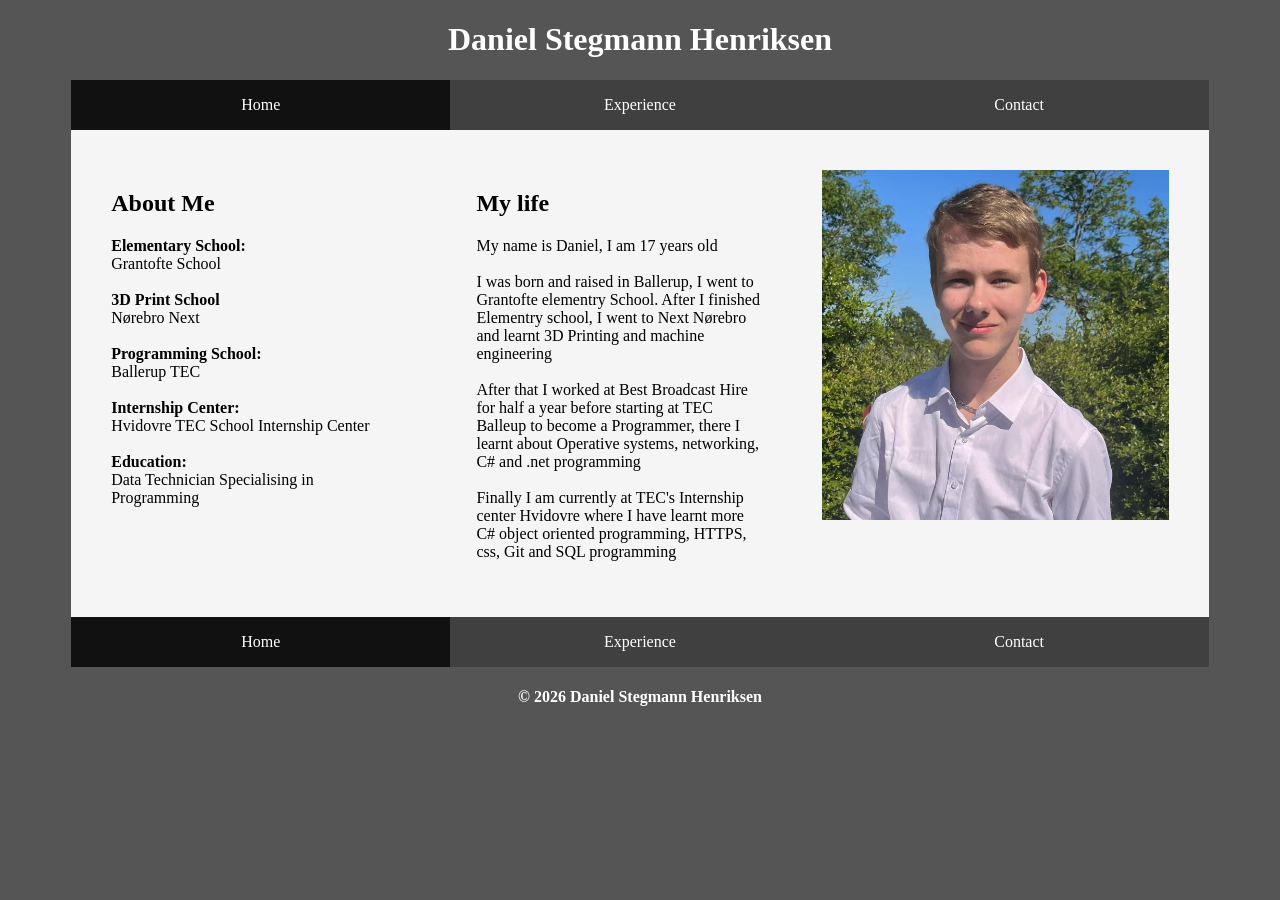
<file: FirstHTMLTest/Home.html>
<!doctype html>
<html lang="en-US">
    <head>
        <title>Daniel Stegmann Henriksen Portfolio</title>
        <link rel="icon" type="image/x-icon" href="./images/letter-d.png">
        <meta name="viewport" content="width=device-width, initial-scale=1">
        <meta charset="UTF-8">
        <link rel="stylesheet" href="./css/Style.css"/> 
    </head>
    <body>
        <header>
            <h1>Daniel Stegmann Henriksen</h1> 
            <nav>
                <ul>
                    <li><a href="home.html" class="Navigation active">Home</a></li>
                    <li><a href="experience.html" class="Navigation link">Experience</a></li>
                    <li><a href="contact.html" class="Navigation link">Contact</a></li>
                </ul>
            </nav>
        </header>
        <section class="container">
            <div class="co-about">
                <h2>About Me</h2>
                <p>
                    <b>Elementary School:</b><br>           
                    Grantofte School<br><br>
                    <b>3D Print School</b><br>              
                    Nørebro Next<br><br>
                    <b>Programming School:</b><br>          
                    Ballerup TEC<br><br>
                    <b>Internship Center:</b><br>           
                    Hvidovre TEC School Internship Center<br><br>
                    <b>Education:</b><br>                   
                    Data Technician Specialising in Programming<br><br>
                </p>
            </div>
            <div class="co-life">
                <h2>My life</h2>
                <p>
                    My name is Daniel, I am 17 years old<br><br>
                    
                    I was born and raised in Ballerup, I went to Grantofte elementry School. 
                    After I finished Elementry school, I went to Next Nørebro and learnt 3D Printing
                    and machine engineering<br><br>

                    After that I worked at Best Broadcast Hire for half a year before starting at TEC Balleup 
                    to become a Programmer, there I learnt about Operative systems, networking, C# and .net programming<br><br>

                    Finally I am currently at TEC's Internship center Hvidovre where I have learnt more C# object
                    oriented programming, HTTPS, css, Git and SQL programming
                </p>
            </div>
            <img class="DAB-Billede" src="./images/Daniel-Ansøgning-billede.jpg" alt="Ansøgnings billede">
        </section>
        <footer>
            <nav>
                <ul>
                    <li><a href="home.html" class="Navigation active">Home</a></li>
                    <li><a href="experience.html" class="Navigation link">Experience</a></li>
                    <li><a href="contact.html" class="Navigation link">Contact</a></li>
                </ul>
            </nav>
            <h4>&#169; 2026 Daniel Stegmann Henriksen</h4>
        </footer>
    </body>
</html>
</file>
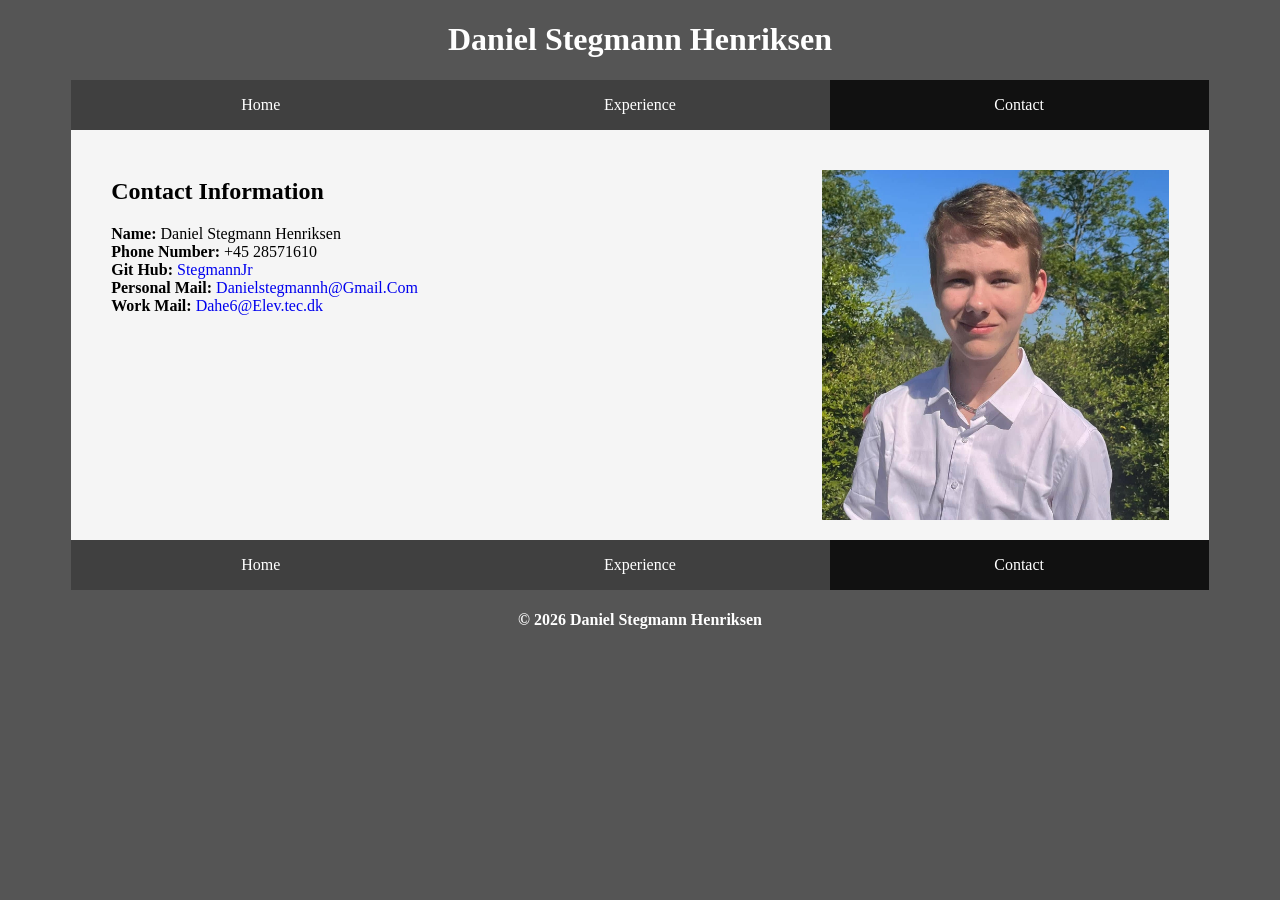
<file: Portfolio/contact.html>
<!DOCTYPE html>
<html>
    <head>
       <title>Contact</title> 
       <link rel="icon" type="image/x-icon" href="./images/letter-d.png">
       <meta name="viewport" content="width=device-width, initial-scale=1">
       <link rel="stylesheet" href="./css/Style.css"/> 
    </head>
    <body>
        <header>
            <h1>Daniel Stegmann Henriksen</h1>
            <nav>
                <ul>
                    <li><a href="index.html" class="Navigation link">Home</a></li>
                    <li><a href="experience.html" class="Navigation link">Experience</a></li>
                    <li><a href="contact.html" class="Navigation active">Contact</a></li>
                </ul>
            </nav>
        </header>
        <section class="container">
            <div class="co-contact">
                <h2>Contact Information</h2>
                <p>
                    <b>Name:</b> Daniel Stegmann Henriksen<br>
                    <b>Phone Number:</b> +45 28571610<br>
                    <b>Git Hub:</b> <a href="www.github.com/StegmannJr" 
                    style="text-decoration: none;" title="Go to my Git hub page">StegmannJr</a><br>

                    <b>Personal Mail:</b> <a href="mailto: Danielstegmannh@gmail.com" 
                    style="text-decoration: none;" title="Send me a personal mail">Danielstegmannh@Gmail.Com</a><br>
                
                    <b>Work Mail:</b> <a href="mailto: Danielstegmannh@gmail.com" 
                    style="text-decoration: none;" title="Send me a Work mail">Dahe6@Elev.tec.dk</a><br>
                </p>
            </div>
            <img class="DAB-Billede" src="./images/Daniel-Ansøgning-billede.jpg" alt="Ansøgnings billede">
        </section>
        <footer>
            <nav>
                <ul>
                    <li><a href="index.html" class="Navigation link">Home</a></li>
                    <li><a href="experience.html" class="Navigation link">Experience</a></li>
                    <li><a href="contact.html" class="Navigation active">Contact</a></li>
                </ul>
            </nav>

            <h4>&#169; 2026 Daniel Stegmann Henriksen</h4>
        </footer>
    </body>
</html>
</file>
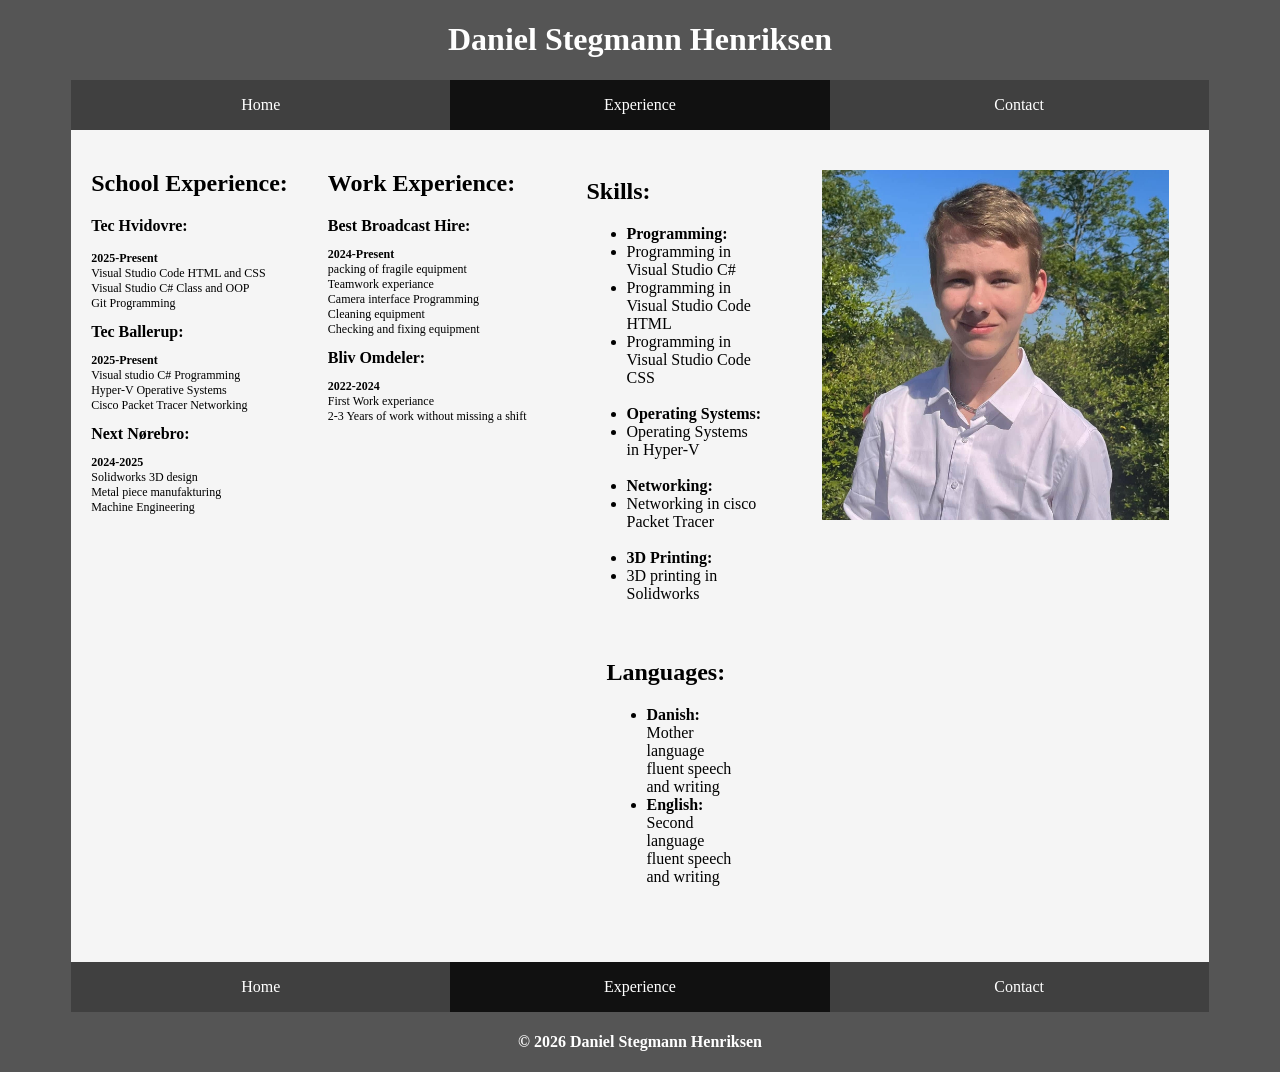
<file: Portfolio/experience.html>
<!doctype html>
<html>
    <head>
        <title>Work experience</title>
        <link rel="icon" type="image/x-icon" href="./images/letter-d.png">
        <meta name="viewport" content="width=device-width, initial-scale=1">
        <meta charset="UTF-8">
        <link rel="stylesheet" href="./css/Style.css">
    </head>
    <body>
        <header>
            <h1>Daniel Stegmann Henriksen</h1>
            <nav>
                <ul>
                    <li><a href="index.html" class="Navigation link">Home</a></li>
                    <li><a href="experience.html" class="Navigation active">Experience</a></li>
                    <li><a href="contact.html" class="Navigation link">Contact</a></li>
                </ul>
            </nav>
        </header>
        <section class="container">
            <div class="co-Work">
                <h2>School Experience:</h2>
                <p>
                    <b>Tec Hvidovre:</b>
                    <p style="font-size: 12px;">
                        <b>2025-Present</b><br>
                        Visual Studio Code HTML and CSS<br>
                        Visual Studio C# Class and OOP<br>
                        Git Programming
                    </p>

                    <b>Tec Ballerup:</b>
                    <p style="font-size: 12px;">
                        <b>2025-Present</b><br>
                        Visual studio C# Programming<br>
                        Hyper-V Operative Systems<br>
                        Cisco Packet Tracer Networking<br>
                    </p>

                    <b>Next Nørebro:</b>
                    <p style="font-size: 12px">
                        <b>2024-2025</b><br>
                        Solidworks 3D design<br>
                        Metal piece manufakturing<br>
                        Machine Engineering
                    </p>
            </div>
            <div class="co-Work">
                    <h2>Work Experience:</h2>
                    <b>Best Broadcast Hire:</b>
                    <p style="font-size: 12px;">
                        <b>2024-Present</b><br>
                        packing of fragile equipment<br>
                        Teamwork experiance<br>
                        Camera interface Programming<br>
                        Cleaning equipment<br>
                        Checking and fixing equipment<br>
                    </p>

                    <b>Bliv Omdeler:</b>
                    <p style="font-size: 12px;">
                        <b>2022-2024</b><br>
                        First Work experiance<br>
                        2-3 Years of work without missing a shift
                    </p>
                </p>
            </div>
            <div class="co-skills">
                <div>
                    <h2>Skills:</h2>       
                    <ul>
                        <li><b>Programming:</b></li>
                        <li>Programming in Visual Studio C#</li>
                        <li>Programming in Visual Studio Code HTML</li>
                        <li>Programming in Visual Studio Code CSS</li><br>

                        <li><b>Operating Systems:</b></li>
                        <li>Operating Systems in Hyper-V</li><br>

                        <li><b>Networking:</b></li>
                        <li>Networking in cisco Packet Tracer</li><br>

                        <li><b>3D Printing:</b></li>
                        <li>3D printing in Solidworks</li>
                    </ul>
                </div>
                <div class="co-lang">
                    <div>
                        <h2>Languages:</h2>
                        <ul>
                            <li><b>Danish:</b> Mother language fluent speech and writing</li>
                            <li><b>English:</b> Second language fluent speech and writing</li>
                        </ul>
                    </div>
                </div>
            </div>
            <img class="DAB-Billede" src="./images/Daniel-Ansøgning-billede.jpg" alt="Ansøgnings billede">
        </section>
        <footer>
            <nav>
                <ul>
                    <li><a href="index.html" class="Navigation link">Home</a></li>
                    <li><a href="experience.html" class="Navigation active">Experience</a></li>
                    <li><a href="contact.html" class="Navigation link">Contact</a></li>
                </ul>
            </nav>
            <h4>&#169; 2026 Daniel Stegmann Henriksen</h4>
        </footer>
    </body>
</html>
</file>
<file: css/Style.css>
header {
    position: relative;
    padding: 20px 0;
    padding-bottom: 0;
}

header h1 {
    text-align: center;
}

.header-right {
    display: flex;
    position: absolute;
    top: 25px;
    right: 5%;
}

nav ul {
    list-style-type: none;
    margin: auto;
    padding: 0;
    overflow: hidden;
    width: 90%;
    min-width: 600px;
}

nav li {
    float: left;
    width: 20%;
}

nav li a {
  display: block;
  color: whitesmoke;
  font-size: 2em;
  text-align: center;
  text-decoration: none;
}

.nav-hover-dark :hover {
    background-color: #202020;
    color: whitesmoke;
}

.nav-active-dark {
    background-color: #111111;
    border: 1px solid #515151
}

.nav-link-dark {
    background-color: #404040;
    border: 1px solid #808080;
}

.nav-hover-light :hover {
    background-color: #2847cf;
    color: whitesmoke;
}

.nav-active-light {
    background-color: #3030ff;
    border: 2px solid #5966f0;
}

.nav-link-light {
    background-color: #2e55ff;
    border: 2px solid #4ea5ff;
}

.my-portfolio-container{
    display: flex;
    gap: 40px;
    width: 90%;
    min-width: 600px;
    min-height: 550px;
    box-sizing: border-box;
    margin: auto;
    padding: 20px;
    flex-wrap: wrap;
    flex-direction: row; 
}

.container-dark {
    background-color: #323232;
    box-shadow: 
        5px 54px 5px #202020, 
        5px -54px 5px #202020,
        -5px 54px 5px #202020,
        -5px -54px 5px #202020;
}

.container-light {
    background-color: #d2d2d2;
    box-shadow: 
        5px 54px 5px #c0c0c0,
        5px -54px 5px #c0c0c0,
        -5px 54px 5px #c0c0c0,
        -5px -54px 5px #c0c0c0;
}

.DAP-Picture {
    height: 350px; 
    width: auto;
    padding-right: 20px;
    padding-top: 20px;
}

.co-certification {
    flex: 1;
    padding: 20px;
}

.certification-picture {
    padding-right: 50px;
    display: inline-block;
    margin-top: 20px;
}

.certification-picture img {
    height: 270px;
    width: auto;
    border: 5px solid black;
    border-radius: 5px;
}

.bold {
    font-weight: bold;
}

.co-about{
    flex: 1;
    padding: 20px;
}

.co-life{
    flex: 1;
    padding: 20px;
}

.co-work{
    flex: 1;
    padding: 20px;
}

.co-lang{
    flex: 2;
}

.co-skills{
    flex: 1;
    padding: 20px;
    padding-top: 7px;
}

.co-contact{
    flex: 1;
    padding: 20px;
    padding-top: 7px;
}

footer h4{
    text-align: center;
}

.co-projects {
    flex: 1;
}

figure a {
    text-decoration: none;
}

.project-dark {
    background-color: #606060;
    border: 3px solid black;
    box-shadow: 5px 3px 3px #505050;
}

.project-dark a {
    color: whitesmoke;
}

.project-dark p {
    color: #d0d0d0;
}

.project-dark a:hover {
    color: #e0e0e0;
}

.project-light {
    background-color: #c3c3c3;
    border: 3px solid gray;
    box-shadow: 5px 3px 3px #a3a3a3;
}

.project-light a {
    color: #303030
}

.project-light p {
    color: #656565;
}

.project-light a:hover {
    color: #202020;
}

.project {
    width: 40%;
    padding: 10px;
    border-radius: 10px;
    transform: 3s;
    display: inline-block;
    margin: 30px;
}

.project:hover {
    scale: 1.05;
}

.project-picture {
    width: 100%;
    border-radius: 10px;
}
</file>
<file: Portfolio/css/Style.css>
body {background-color: #555}

.container{
    display: flex;
    gap: 40px;
    max-width: 1400px;
    box-sizing: border-box;
    width: 90%;
    margin: auto;
    background-color: whitesmoke;
    padding: 20px;
}

.DAB-Billede{
    height: 350px; 
    width: auto; 
    padding-right: 20px;
    padding-top: 20px;
}

.co-about{
    flex: 1;
    padding: 20px;
}

.co-life{
    flex: 1;
    padding: 20px;
}

.co-work{
    flex: 1;
    padding: 20px;
}

.co-lang{
    flex: 1;
    padding: 20px;
}

.co-skills{
    flex: 1;
    padding: 20px;
    padding-top: 8px;
}

.co-contact{
    flex: 1;
    padding: 20px;
    padding-top: 8px;
}

header {background-color: #555;}

header h1 {
    text-align: center;
    color: white;
}

nav ul {
  list-style-type: none;
  margin: auto;
  padding: 0;
  overflow: hidden;
  background-color: #333333;
  max-width: 1400px;
  width: 90%;
}

nav li {
    float: left;
    width: 33.33%;
}

nav li a {
  display: block;
  color: white;
  text-align: center;
  padding: 16px;
  text-decoration: none;
}

nav li a:hover {background-color: #202020;}

.active {background-color: #111111;}

.link {background-color: #404040;}

footer {background-color: #555;}

footer h4{
    text-align: center;
    color: white;
}
</file>
<file: FirstHTMLTest/css/Style.css>
body {background-color: #555}

.container{
    display: flex;
    gap: 40px;
    max-width: 1400px;
    box-sizing: border-box;
    width: 90%;
    margin: auto;
    background-color: whitesmoke;
    padding: 20px;
}

.DAB-Billede{
    height: 350px; 
    width: auto; 
    padding-right: 20px;
    padding-top: 20px;
}

.co-about{
    flex: 1;
    padding: 20px;
}

.co-life{
    flex: 1;
    padding: 20px;
}

.co-work{
    flex: 1;
    padding: 20px;
}

.co-lang{
    flex: 1;
    padding: 20px;
}

.co-skills{
    flex: 1;
    padding: 20px;
    padding-top: 8px;
}

.co-contact{
    flex: 1;
    padding: 20px;
    padding-top: 8px;
}

header {background-color: #555;}

header h1 {
    text-align: center;
    color: white;
}

nav ul {
  list-style-type: none;
  margin: auto;
  padding: 0;
  overflow: hidden;
  background-color: #333333;
  max-width: 1400px;
  width: 90%;
}

nav li {
    float: left;
    width: 33.33%;
}

nav li a {
  display: block;
  color: white;
  text-align: center;
  padding: 16px;
  text-decoration: none;
}

nav li a:hover {background-color: #202020;}

.active {background-color: #111111;}

.link {background-color: #404040;}

footer {background-color: #555;}

footer h4{
    text-align: center;
    color: white;
}
</file>
